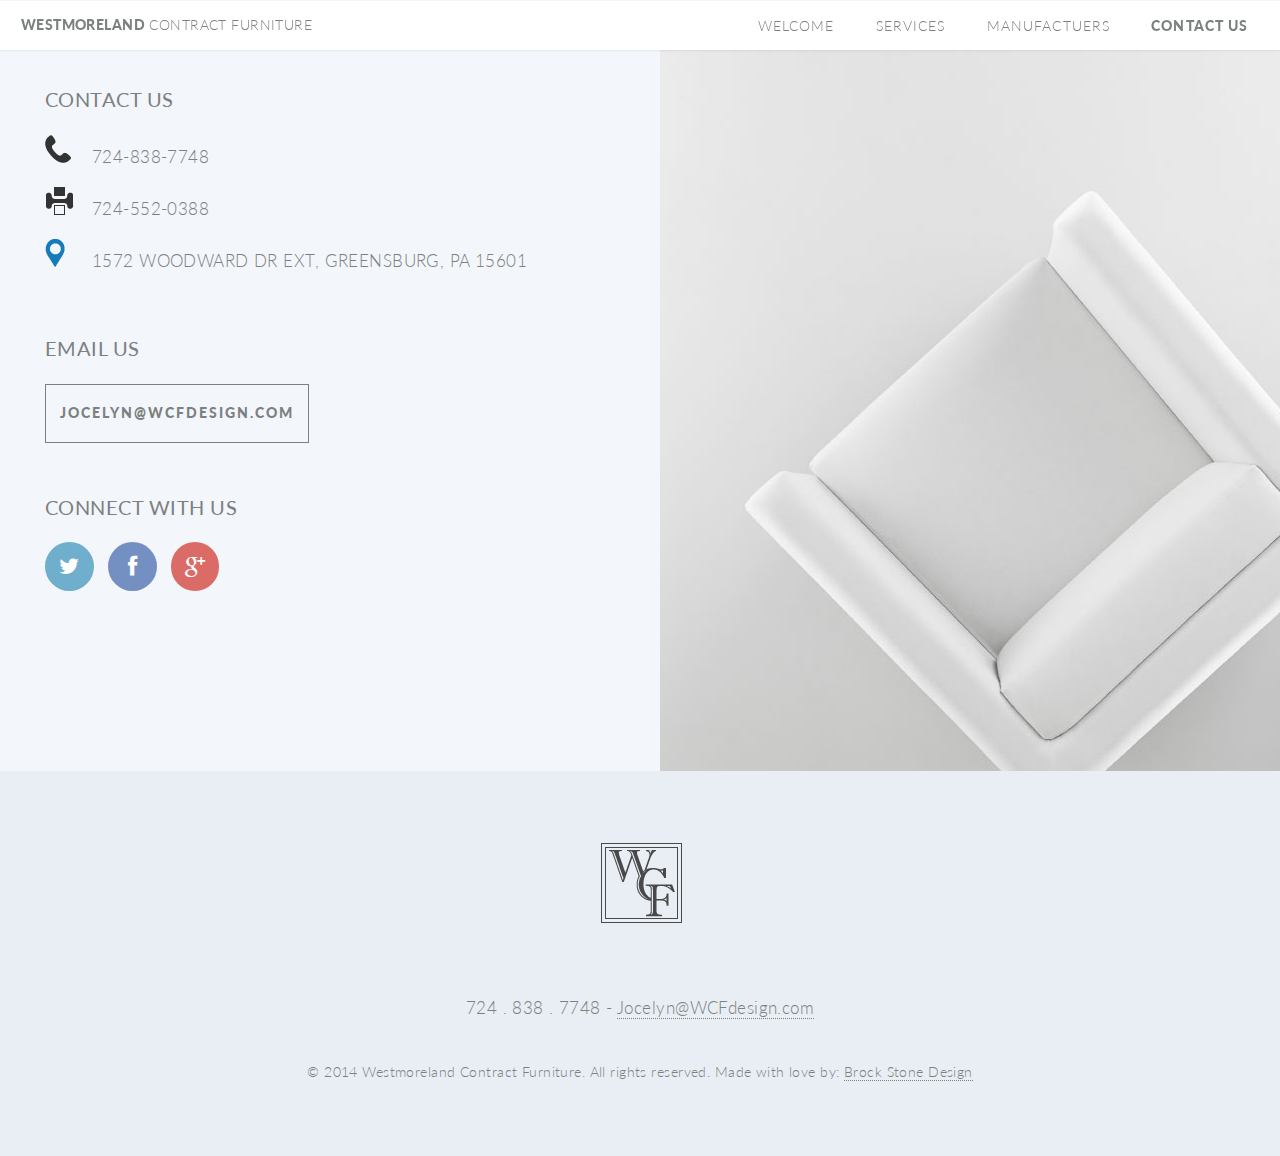
<file: contact.html>
<!DOCTYPE HTML>
<!--
	Twenty 1.0 by HTML5 UP
	html5up.net | @n33co
	Free for personal and commercial use under the CCA 3.0 license (html5up.net/license)
-->
<html>
	<head>
		<title>Contact WCF</title>
		<meta http-equiv="content-type" content="text/html; charset=utf-8" />
		<meta name="description" content="" />
		<meta name="keywords" content="" />
		<!--[if lte IE 8]><script src="css/ie/html5shiv.js"></script><![endif]-->
		<script src="js/jquery.min.js"></script>
		<script src="js/jquery.dropotron.min.js"></script>
		<script src="js/skel.min.js"></script>
		<script src="js/skel-layers.min.js"></script>
		<script src="js/init.js"></script>
		<link rel="stylesheet" type="text/css" href="css/wcf.css">
		<noscript>
			<link rel="stylesheet" href="css/skel.css" />
			<link rel="stylesheet" href="css/style.css" />
			<link rel="stylesheet" href="css/style-noscript.css" />
		</noscript>
		<!--[if lte IE 8]><link rel="stylesheet" href="css/ie/v8.css" /><![endif]-->
		<!--[if lte IE 9]><link rel="stylesheet" href="css/ie/v9.css" /><![endif]-->
	</head>
	<body class="contact loading">
	
		<!-- Header -->
			<header id="header">
				<h1 id="logo"><a href="index.html">Westmoreland<span> Contract Furniture</span></a></h1>
				<nav id="nav">
					<ul>
						<li><a href="index.html">Welcome</a></li>
						<li><a href="services.html">Services</a></li>
						<li><a href="manufactuers.html">Manufactuers</a></li>
						<!-- <li class="submenu">
							<a href="manufactuers.html">Manufactuers</a>
							<ul>
								<li><a href="left-sidebar.html">All</a></li>
								<li><a href="right-sidebar.html">Most Popular</a></li>
								<li class="submenu">
									<a href="">Submenu</a>
									<ul>
										<li><a href="#">Dolore Sed</a></li>
										<li><a href="#">Consequat</a></li>
										<li><a href="#">Lorem Magna</a></li>
										<li><a href="#">Sed Magna</a></li>
										<li><a href="#">Ipsum Nisl</a></li>
									</ul>
								</li>
							</ul>
						</li> -->
						<li class="current"><a href="contact.html">Contact Us</a></li>
					</ul>
				</nav>
			</header>
	

			<section class="">
					
						
						
						<div class="row">
							<div class="6u">
							
								<section id="contact">
									<h3><strong>Contact Us</strong></h3>

									<h4><img src="images/contact_phone.png"><a href="tel:+17248387748">724-838-7748</a></h4>
									<h4><img src="images/contact_fax.png">724-552-0388</h4>
									<h4><img src="images/contact_location.png">1572 Woodward Dr Ext, Greensburg, PA 15601</h4>

									<div id="contact_form">
										<h3><strong>Email Us</strong></h3>
										<footer class="" id="mailbtn">
											<ul class="buttons">
												<li><a href="mailto:jocelyn@wcfdesign.com" class="button">Jocelyn@WCFdesign.com</a></li>
											</ul>		
										</footer>
										<h3><strong>Connect With Us</strong></h3>
										<ul class="icons" id="contact_soc">
											<li><a href="#" class="icon circle fa-twitter"><span class="label">Twitter</span></a></li>
											<li><a href="https://www.facebook.com/WCFdesign/info" class="icon circle fa-facebook"><span class="label">Facebook</span></a></li>
											<li><a href="#" class="icon circle fa-google-plus"><span class="label">Google+</span></a></li>
										</ul>

										
										
										<!-- <form id="contact_wcf" action="./" method="POST">
											<div class="style4 special small">
												
													
													<input type="text" name="name" placeholder="Name" />

													
													<input type="text" name="email" placeholder="Email" />


													<input type="text" name="subject" placeholder="Subject" />


													<textarea name="message" placeholder="Message" rows="7"></textarea>
												
											</div>
										</form> -->

										
									</div> <!-- /contact form -->
								</section>
							</div> <!-- /6u -->


						
			
							


							
							<div class="6u">

								
								<section>
								<img style="position:fixed;" src="images/coo_chair_sm.jpg">
								</section>


							</div>
						</div>
			</section>					

		<!-- Footer -->
			<footer id="footer" style="z-index: 1; position:relative;">
				<div id="footerLogo">
					<img src="images/wcf_footer.png">
				</div>
				<p>724 . 838 . 7748  -  <a href="mailto:jocelyn@wcfdesign.com">Jocelyn@WCFdesign.com</a></p>
				
				<span class="copyright">&copy; 2014 Westmoreland Contract Furniture. All rights reserved. Made with love by: <a href="http://www.brockstonedesign.com">Brock Stone Design</a></span>
			
			</footer>

	</body>
</html>
</file>
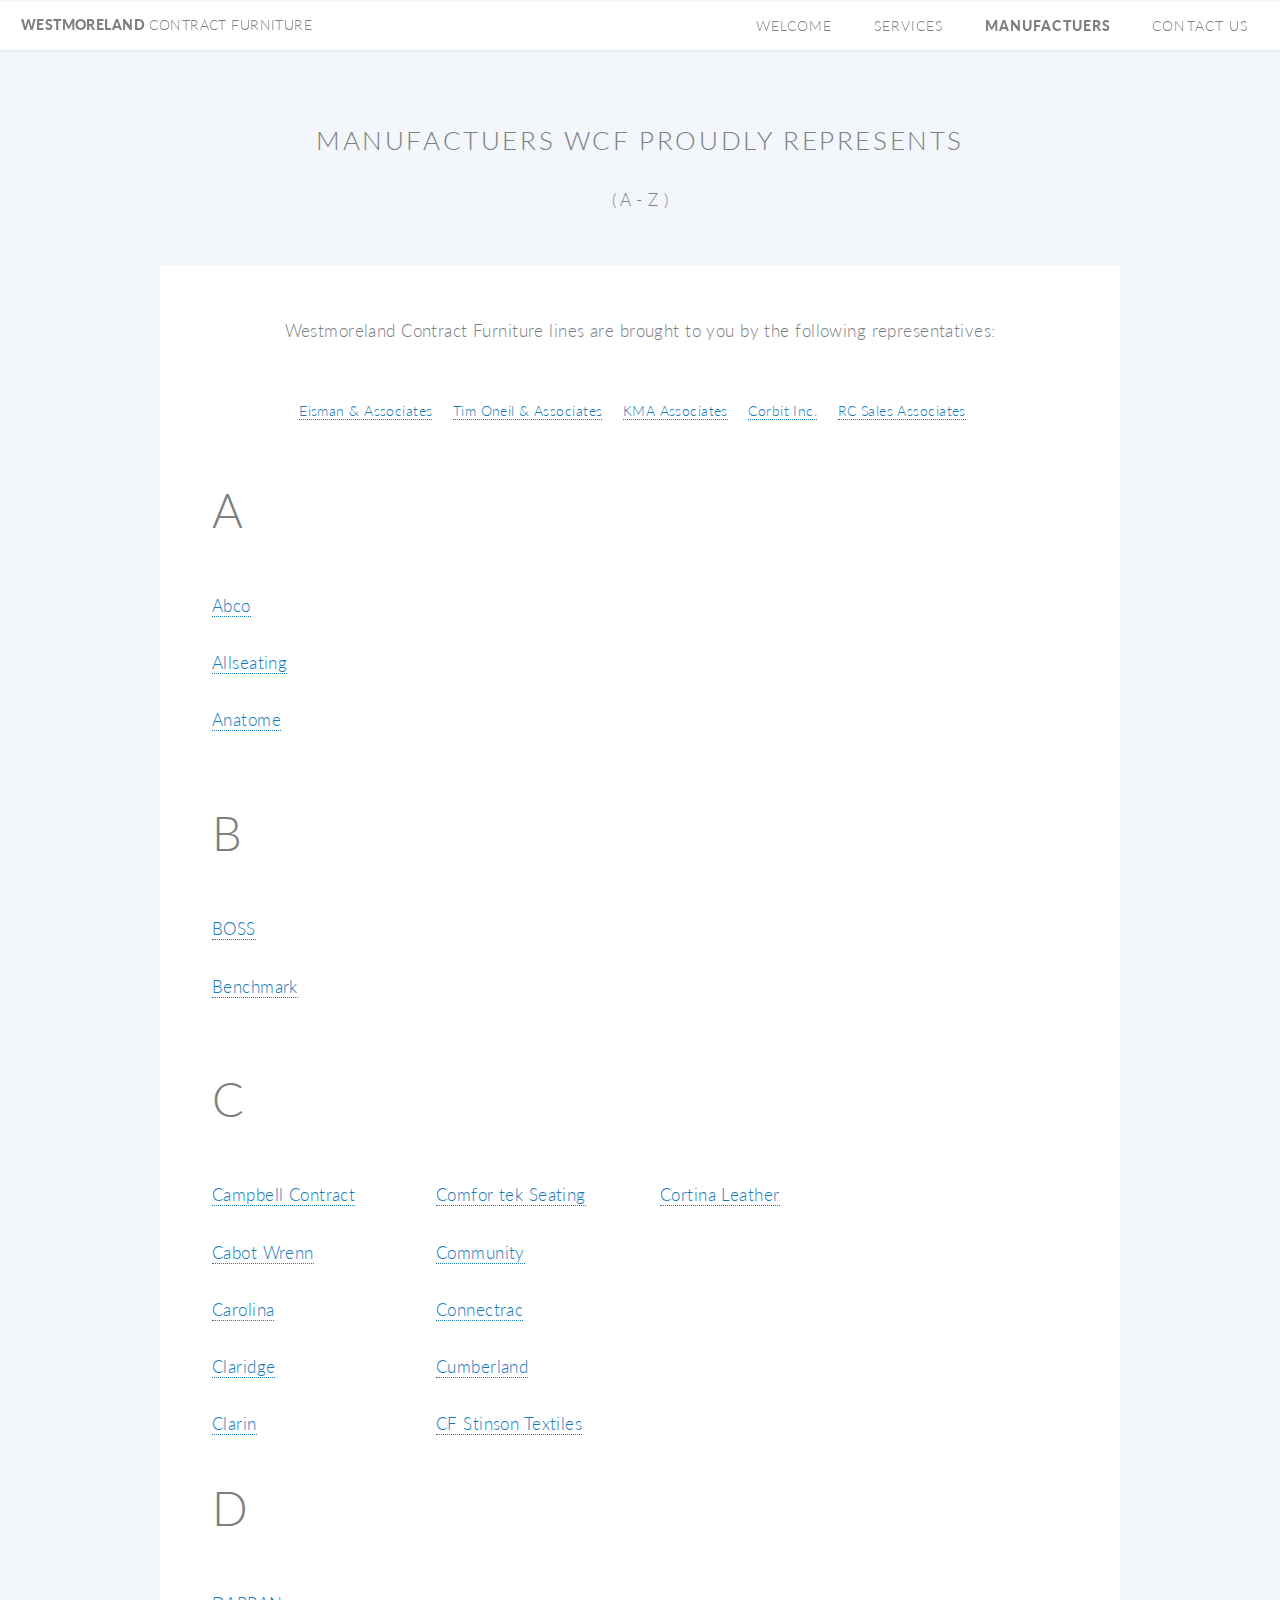
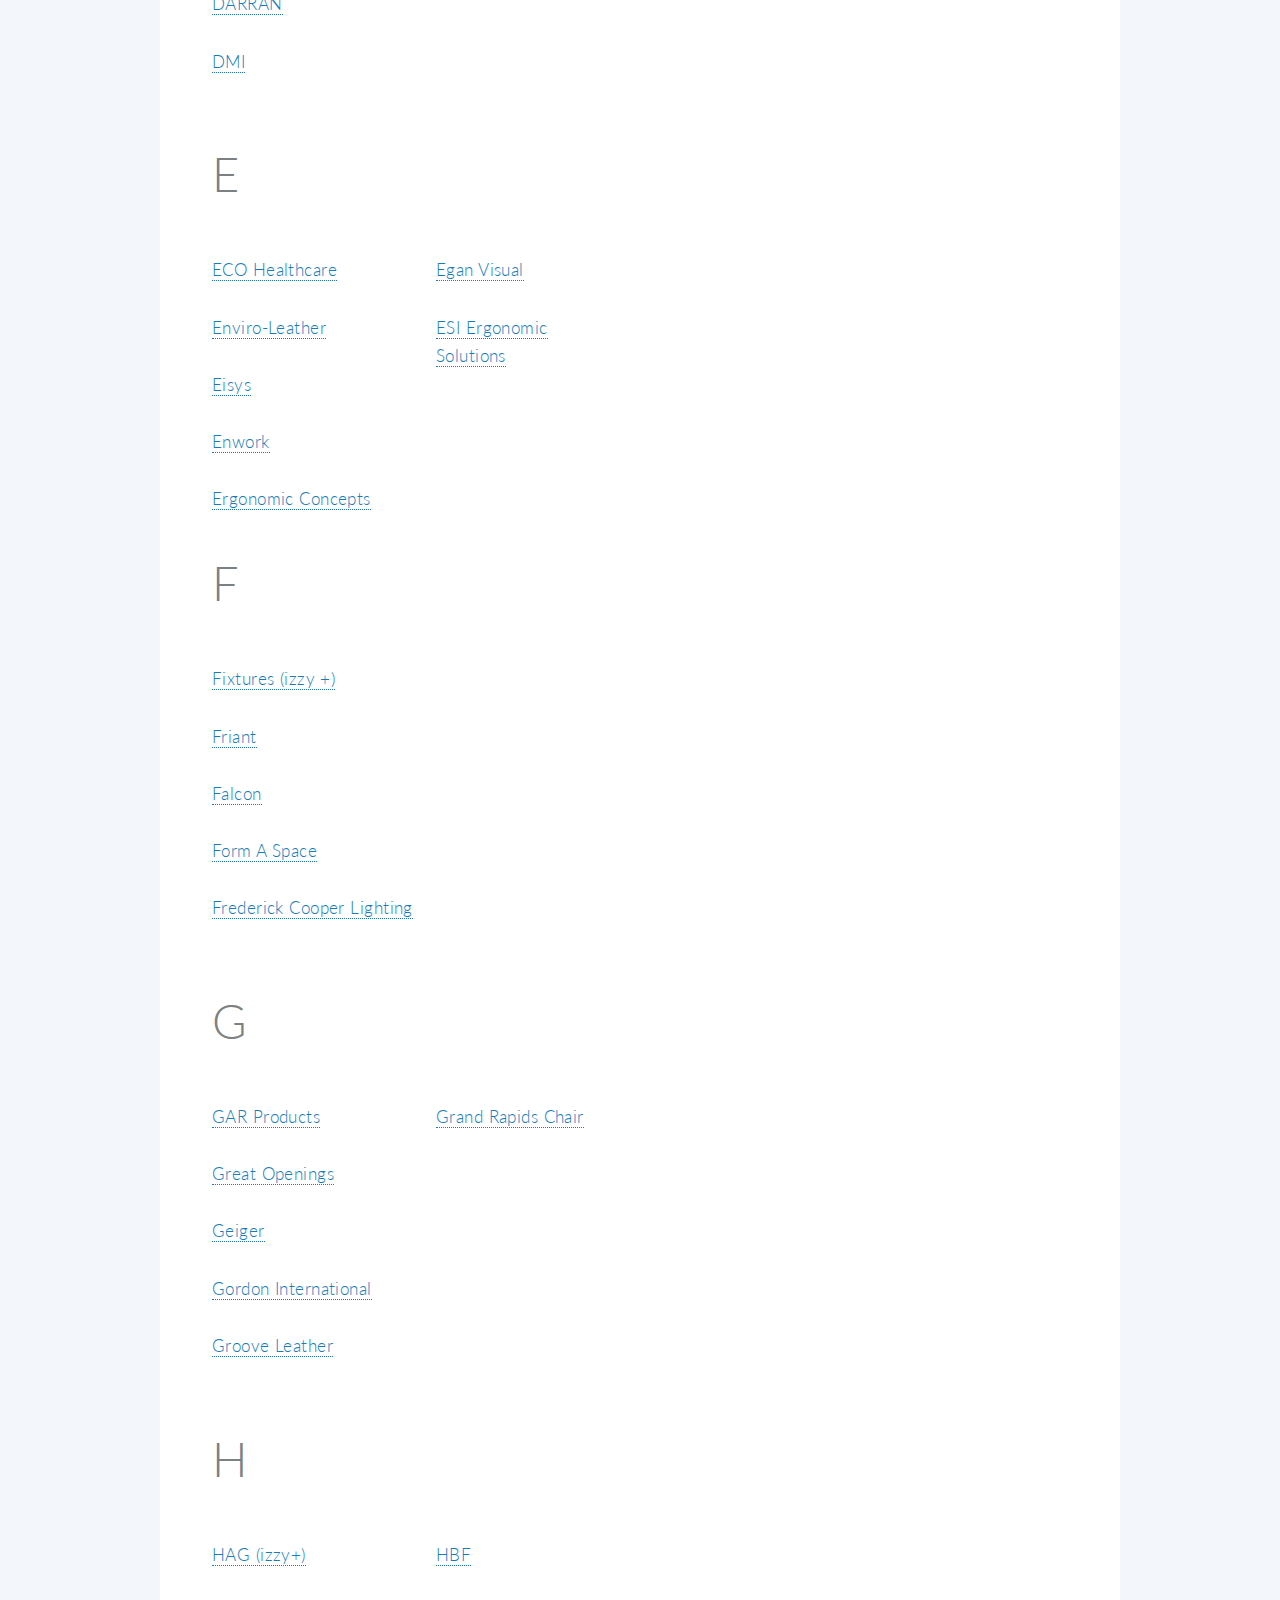
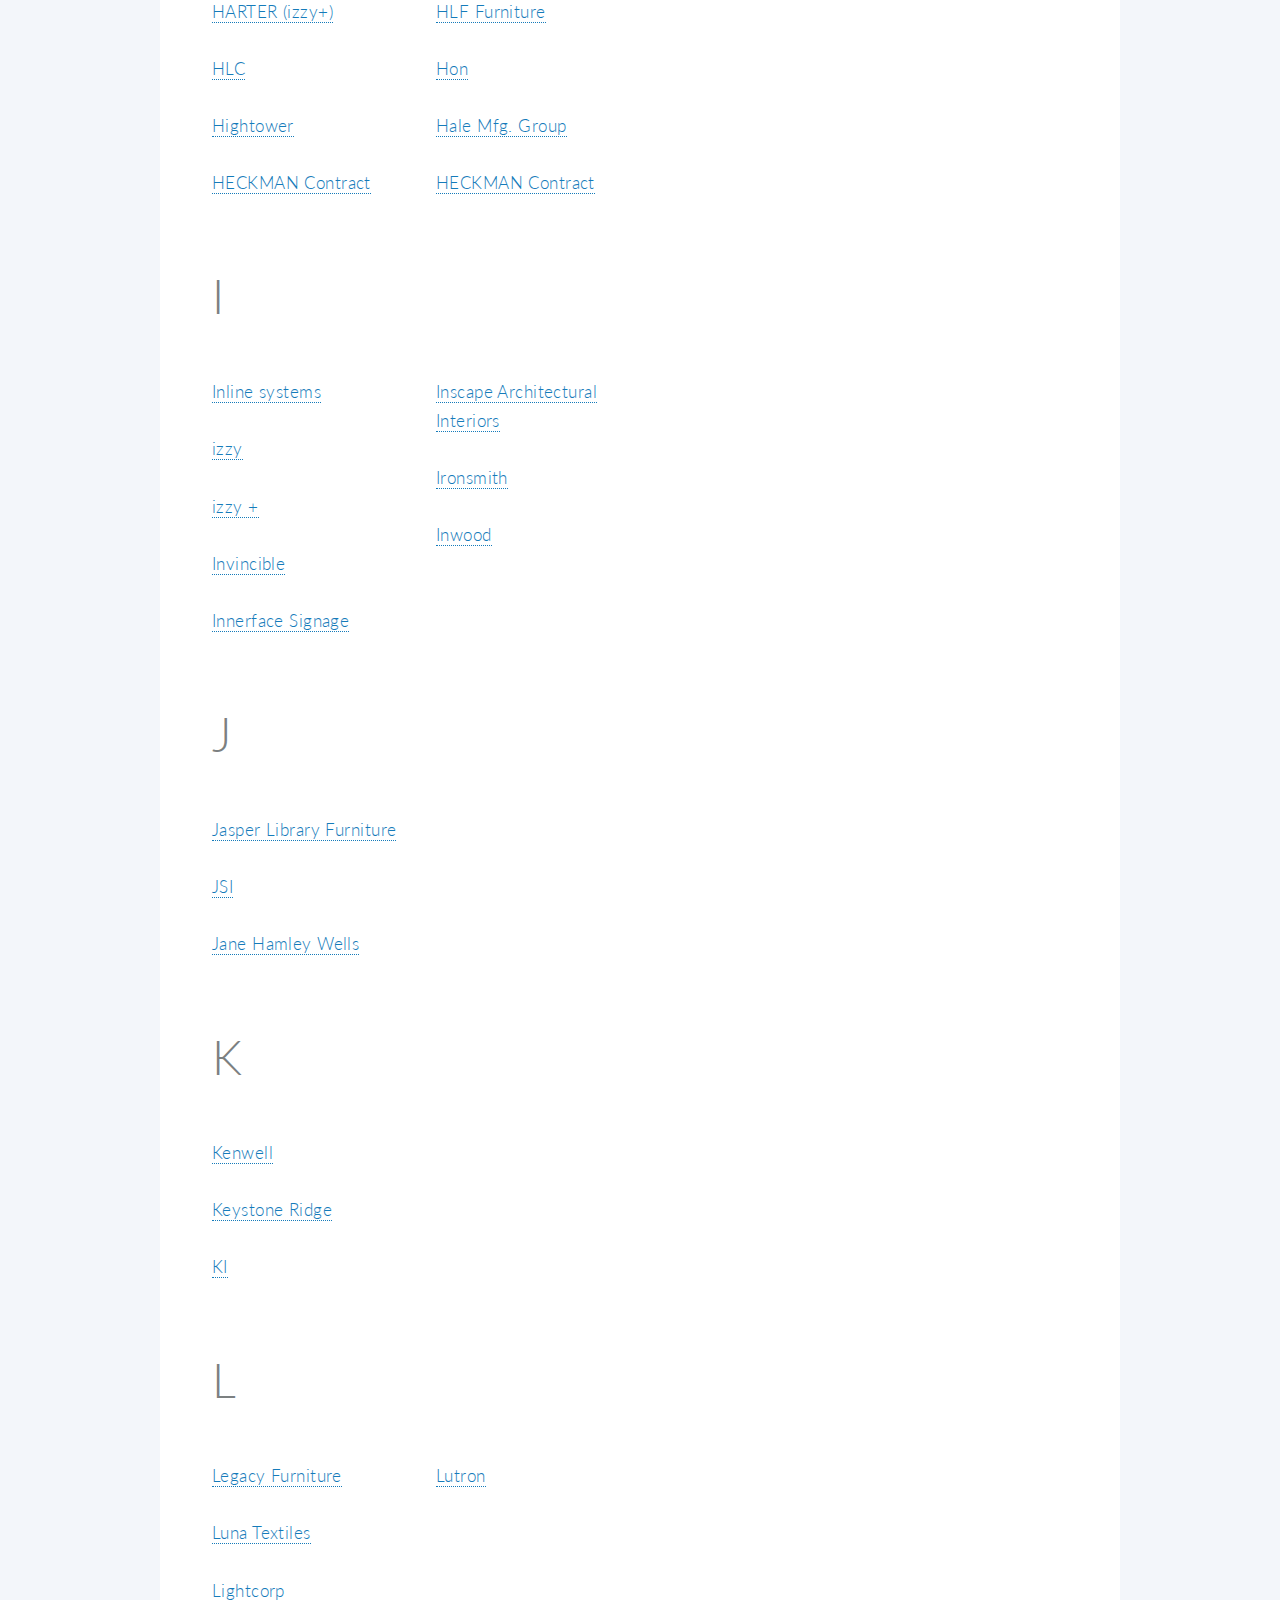
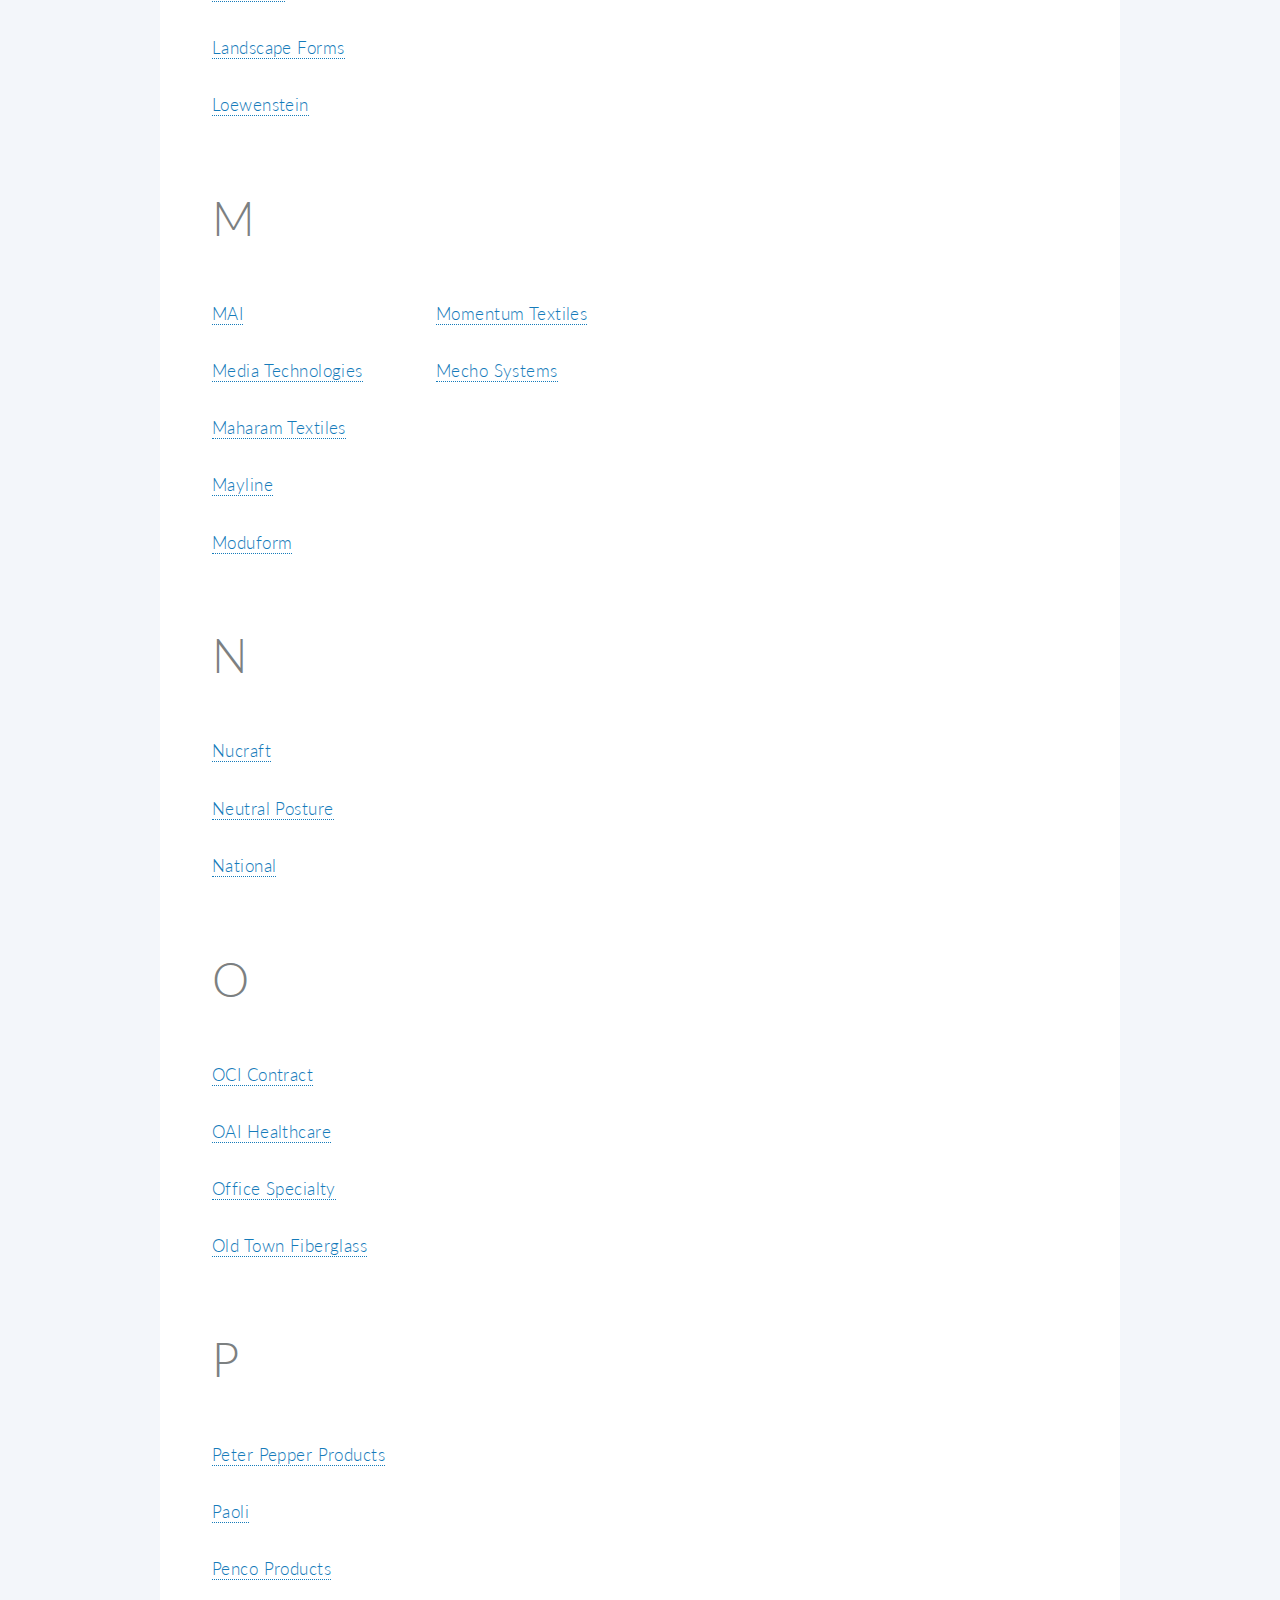
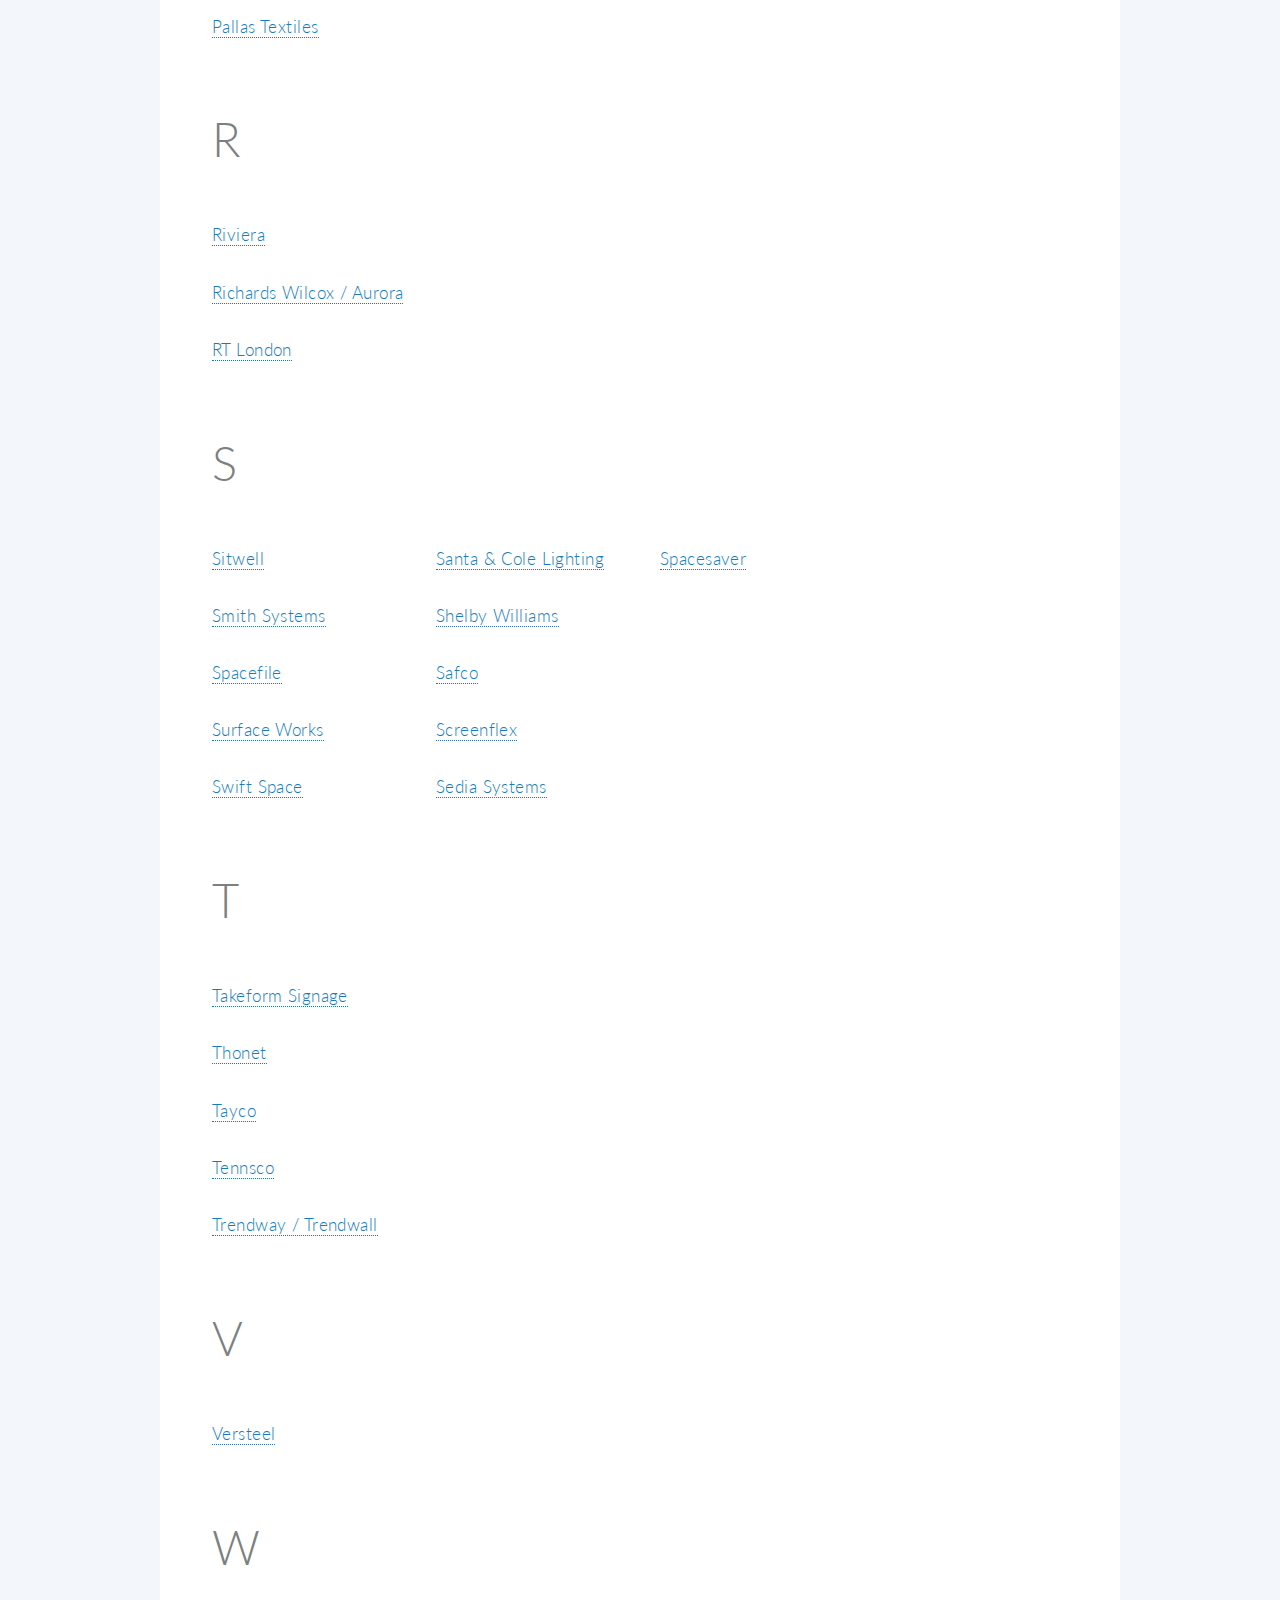
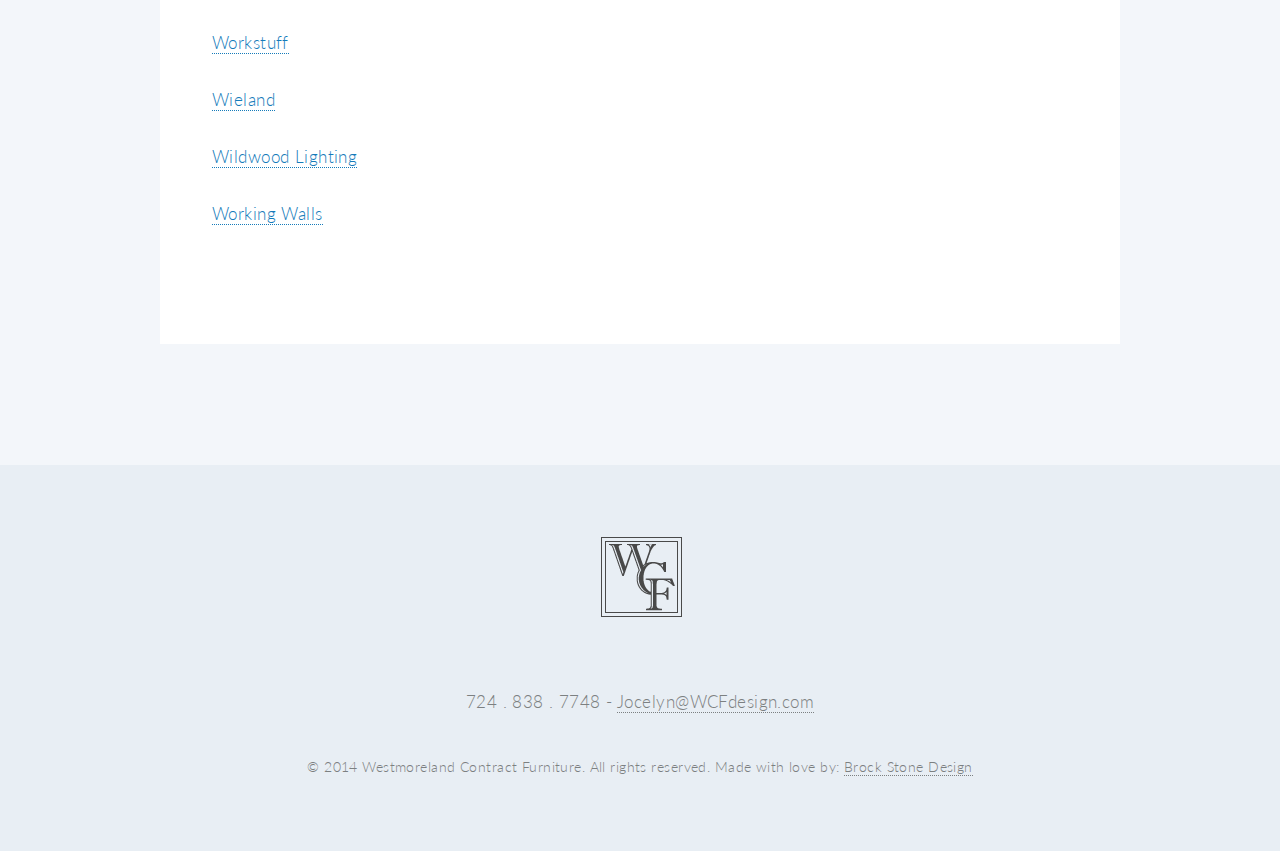
<file: manufactuers.html>
<!DOCTYPE HTML>
<html>
	<head>
		<title>Manufactuers</title>
		<meta http-equiv="content-type" content="text/html; charset=utf-8" />
		<meta name="description" content="" />
		<meta name="keywords" content="" />
		<!--[if lte IE 8]><script src="css/ie/html5shiv.js"></script><![endif]-->
		<script src="js/jquery.min.js"></script>
		<script src="js/jquery.dropotron.min.js"></script>
		<script src="js/skel.min.js"></script>
		<script src="js/skel-layers.min.js"></script>
		<script src="js/init.js"></script>
		<link rel="stylesheet" type="text/css" href="css/wcf.css">
		<noscript>
			<link rel="stylesheet" href="css/skel.css" />
			<link rel="stylesheet" href="css/style.css" />
			<link rel="stylesheet" href="css/style-noscript.css" />
		</noscript>
		<!--[if lte IE 8]><link rel="stylesheet" href="css/ie/v8.css" /><![endif]-->
		<!--[if lte IE 9]><link rel="stylesheet" href="css/ie/v9.css" /><![endif]-->
	</head>
	<body class="contact loading">
	
		<!-- Header -->
			<header id="header">
				<h1 id="logo"><a href="index.html">Westmoreland<span> Contract Furniture</span></a></h1>
				<nav id="nav">
					<ul>
						<li><a href="index.html">Welcome</a></li>
						<li><a href="services.html">Services</a></li>
						<li class="current"><a href="manufactuers.html">Manufactuers</a></li>
						<!-- <li class="submenu current">
							<a href="">Manufactuers</a>
							<ul>
								<li><a href="left-sidebar.html">All</a></li>
								<li><a href="right-sidebar.html">Most Popular</a></li>
								<li class="submenu">
									<a href="">Submenu</a>
									<ul>
										<li><a href="#">Dolore Sed</a></li>
										<li><a href="#">Consequat</a></li>
										<li><a href="#">Lorem Magna</a></li>
										<li><a href="#">Sed Magna</a></li>
										<li><a href="#">Ipsum Nisl</a></li>
									</ul>
								</li>
							</ul>
						</li> -->
						<li><a href="contact.html">Contact Us</a></li>
					</ul>
				</nav>
			</header>
		
		<!-- Main -->
			<article id="main">

				<header class="center_align">
					<h2>Manufactuers WCF proudly represents</h2>
					<p>( A - Z )</p>
				</header>
					
				<!-- One -->
					<section class="wrapper style4 container" id="man_anc">
						<p class="center_align">Westmoreland Contract Furniture lines are brought to you by the following representatives: </p>
						<p class="center_align" id="reps">
							<a href="">Eisman &amp; Associates</a>
							<a href="">Tim Oneil &amp; Associates</a>
							<a href="">KMA Associates</a>
							<a href="">Corbit Inc.</a>
							<a href="">RC Sales Associates</a>

						</p>
						<header>
							<h3 id="alpha">A</h3>
						</header>
						
						
						<div class="row">
							<div class="4u">
								<section>
									<header>
										<ul class="">
											<li><a href="#">Abco</a></li><br/>
											<li><a href="#">Allseating</a></li><br/>
											<li><a href="#">Anatome</a></li><br/>
										</ul>
									</header>
								</section>
							</div>
						</div>


						<header>
						<h3 id="alpha">B</h3>
						</header>

						<div class="row">
							<div class="12u">
							
								<section>
									<header>
										<ul class="">
											<li><a href="#">BOSS</a></li><br/>
											<li><a href="#">Benchmark</a></li><br/>
											
										</ul>
									</header>
								</section>
							</div>
						</div>

						<header>
						<h3 id="alpha">C</h3>
						</header>

						<div class="row">
							<div class="3u">
							
								<section>
									<header>
										<ul class="">
											<li><a href="#">Campbell Contract</a></li><br/>
											<li><a href="#">Cabot Wrenn</a></li><br/>
											<li><a href="#">Carolina</a></li><br/>
											<li><a href="#">Claridge</a></li><br/>
											<li><a href="#">Clarin</a></li>
										</ul>
									</header>
								</section>
							</div>
							<div class="3u">
							
								<section>
									<header>
										<ul class="">
											<li><a href="#">Comfor tek Seating</a></li><br/>
											<li><a href="#">Community</a></li><br/>
											<li><a href="#">Connectrac</a></li><br/>
											<li><a href="#">Cumberland</a></li><br/>
											<li><a href="#">CF Stinson Textiles</a></li>
										</ul>
									</header>
								</section>
							</div>
							<div class="3u">
							
								<section>
									<header>
										<ul class="">
											<li><a href="#">Cortina Leather</a></li><br/>
										</ul>
									</header>
								</section>
							</div>
						</div>

						<header>
						<h3 id="alpha">D</h3>
						</header>

						<div class="row">
							<div class="12u">
							
								<section>
									<header>
										<ul class="">
											<li><a href="#">DARRAN</a></li><br/>
											<li><a href="#">DMI</a></li><br/>
										</ul>
									</header>
								</section>
							</div>
						</div>

						<header>
						<h3 id="alpha">E</h3>
						</header>

						<div class="row">
							<div class="3u">
							
								<section>
									<header>
										<ul class="">
											<li><a href="#">ECO Healthcare</a></li><br/>
											<li><a href="#">Enviro-Leather</a></li><br/>
											<li><a href="#">Eisys</a></li><br/>
											<li><a href="#">Enwork</a></li><br/>
											<li><a href="#">Ergonomic Concepts</a></li>
										</ul>
									</header>
								</section>
							</div>
							<div class="3u">
							
								<section>
									<header>
										<ul class="">
											<li><a href="#">Egan Visual</a></li><br/>
											<li><a href="#">ESI Ergonomic Solutions</a></li><br/>
										</ul>
									</header>
								</section>
							</div>
						</div>

						<header>
						<h3 id="alpha">F</h3>
						</header>

						<div class="row">
							<div class="12u">
							
								<section>
									<header>
										<ul class="">
											<li><a href="#">Fixtures (izzy +)</a></li><br/>
											<li><a href="#">Friant</a></li><br/>
											<li><a href="#">Falcon</a></li><br/>
											<li><a href="#">Form A Space</a></li><br/>
											<li><a href="#">Frederick Cooper Lighting</a></li><br/>
										</ul>
									</header>
								</section>
							</div>
						</div>

						<header>
						<h3 id="alpha">G</h3>
						</header>

						<div class="row">
							<div class="3u">
							
								<section>
									<header>
										<ul class="">
											<li><a href="#">GAR Products</a></li><br/>
											<li><a href="#">Great Openings</a></li><br/>
											<li><a href="#">Geiger</a></li><br/>
											<li><a href="#">Gordon International</a></li><br/>
											<li><a href="#">Groove Leather</a></li><br/>
										</ul>
									</header>
								</section>
							</div>
							<div class="3u">
							
								<section>
									<header>
										<ul class="">
											<li><a href="#">Grand Rapids Chair</a></li><br/>
										</ul>
									</header>
								</section>
							</div>
						</div>

						<header>
						<h3 id="alpha">H</h3>
						</header>

						<div class="row">
							<div class="3u">
							
								<section>
									<header>
										<ul class="">
											<li><a href="#">HAG (izzy+)</a></li><br/>
											<li><a href="#">HARTER (izzy+)</a></li><br/>
											<li><a href="#">HLC</a></li><br/>
											<li><a href="#">Hightower</a></li><br/>
											<li><a href="#">HECKMAN Contract</a></li><br/>
										</ul>
									</header>
								</section>
							</div>
							<div class="3u">
							
								<section>
									<header>
										<ul class="">
											<li><a href="#">HBF</a></li><br/>
											<li><a href="#">HLF Furniture</a></li><br/>
											<li><a href="#">Hon</a></li><br/>
											<li><a href="#">Hale Mfg. Group</a></li><br/>
											<li><a href="#">HECKMAN Contract</a></li><br/>
										</ul>
									</header>
								</section>
							</div>
						</div>

						<header>
						<h3 id="alpha">I</h3>
						</header>

						<div class="row">
							<div class="3u">
							
								<section>
									<header>
										<ul class="">
											<li><a href="#">Inline systems</a></li><br/>
											<li><a href="#">izzy</a></li><br/>
											<li><a href="#">izzy +</a></li><br/>
											<li><a href="#">Invincible</a></li><br/>
											<li><a href="#">Innerface Signage</a></li><br/>
										</ul>
									</header>
								</section>
							</div>
							<div class="3u">
							
								<section>
									<header>
										<ul class="">
											<li><a href="#">Inscape Architectural Interiors</a></li><br/>
											<li><a href="#">Ironsmith</a></li><br/>
											<li><a href="#">Inwood</a></li><br/>
										</ul>
									</header>
								</section>
							</div>
						</div>

						<header>
						<h3 id="alpha">J</h3>
						</header>

						<div class="row">
							<div class="12u">
							
								<section>
									<header>
										<ul class="">
											<li><a href="#">Jasper Library Furniture</a></li><br/>
											<li><a href="#">JSI</a></li><br/>
											<li><a href="#">Jane Hamley Wells</a></li><br/>
										</ul>
									</header>
								</section>
							</div>
						</div>

						<header>
						<h3 id="alpha">K</h3>
						</header>

						<div class="row">
							<div class="12u">
							
								<section>
									<header>
										<ul class="">
											<li><a href="#">Kenwell</a></li><br/>
											<li><a href="#">Keystone Ridge</a></li><br/>
											<li><a href="#">KI</a></li><br/>
										</ul>
									</header>
								</section>
							</div>
						</div>

						<header>
						<h3 id="alpha">L</h3>
						</header>

						<div class="row">
							<div class="3u">
							
								<section>
									<header>
										<ul class="">
											<li><a href="#">Legacy Furniture</a></li><br/>
											<li><a href="#">Luna Textiles</a></li><br/>
											<li><a href="#">Lightcorp</a></li><br/>
											<li><a href="#">Landscape Forms</a></li><br/>
											<li><a href="#">Loewenstein</a></li><br/>
										</ul>
									</header>
								</section>
							</div>
							<div class="3u">
							
								<section>
									<header>
										<ul class="">
											<li><a href="#">Lutron</a></li><br/>
										</ul>
									</header>
								</section>
							</div>
						</div>

						<header>
						<h3 id="alpha">M</h3>
						</header>

						<div class="row">
							<div class="3u">
						
								<section>
									<header>
										<ul class="">
											<li><a href="#">MAI</a></li><br/>
											<li><a href="#">Media Technologies</a></li><br/>
											<li><a href="#">Maharam Textiles</a></li><br/>
											<li><a href="#">Mayline</a></li><br/>
											<li><a href="#">Moduform</a></li><br/>
										</ul>
									</header>
								</section>
							</div>
							<div class="3u">
						
								<section>
									<header>
										<ul class="">
											<li><a href="#">Momentum Textiles</a></li><br/>
											<li><a href="#">Mecho Systems</a></li><br/>
										</ul>
									</header>
								</section>
							</div>
						</div>

						<header>
						<h3 id="alpha">N</h3>
						</header>

						<div class="row">
							<div class="12u">
							
								<section>
									<header>
										<ul class="">
											<li><a href="#">Nucraft</a></li><br/>
											<li><a href="#">Neutral Posture</a></li><br/>
											<li><a href="#">National</a></li><br/>
										</ul>
									</header>
								</section>
							</div>
						</div>

						<header>
						<h3 id="alpha">O</h3>
						</header>

						<div class="row">
							<div class="12u">
							
								<section>
									<header>
										<ul class="">
											<li><a href="#">OCI Contract</a></li><br/>
											<li><a href="#">OAI Healthcare</a></li><br/>
											<li><a href="#">Office Specialty</a></li><br/>
											<li><a href="#">Old Town Fiberglass</a></li><br/>
										</ul>
									</header>
								</section>
							</div>
						</div>

						<header>
						<h3 id="alpha">P</h3>
						</header>

						<div class="row">
							<div class="12u">
							
								<section>
									<header>
										<ul class="">
											<li><a href="#">Peter Pepper Products</a></li><br/>
											<li><a href="#">Paoli</a></li><br/>
											<li><a href="#">Penco Products</a></li><br/>
											<li><a href="#">Pallas Textiles</a></li><br/>
										</ul>
									</header>
								</section>
							</div>
						</div>

						<!-- <header>
						<h3 id="alpha">Q</h3>
						</header>

						<div class="row">
							<div class="12u">
							
								<section>
									<header>
										<ul class="">
											<li><a href="#">DARRAN</a></li><br/>
											<li><a href="#">DMI</a></li><br/>
											<li><a href="#">DMI</a></li><br/>
											<li><a href="#">DMI</a></li><br/>
											<li><a href="#">DMI</a></li><br/>
										</ul>
									</header>
								</section>
							</div>
						</div> -->

						<header>
						<h3 id="alpha">R</h3>
						</header>

						<div class="row">
							<div class="12u">
							
								<section>
									<header>
										<ul class="">
											<li><a href="#">Riviera</a></li><br/>
											<li><a href="#">Richards Wilcox / Aurora</a></li><br/>
											<li><a href="#">RT London</a></li><br/>
										</ul>
									</header>
								</section>
							</div>
						</div>

						<header>
						<h3 id="alpha">S</h3>
						</header>

						<div class="row">
							<div class="3u">
							
								<section>
									<header>
										<ul class="">
											<li><a href="#">Sitwell</a></li><br/>
											<li><a href="#">Smith Systems</a></li><br/>
											<li><a href="#">Spacefile</a></li><br/>
											<li><a href="#">Surface Works</a></li><br/>
											<li><a href="#">Swift Space</a></li><br/>
										</ul>
									</header>
								</section>
							</div>
							<div class="3u">
							
								<section>
									<header>
										<ul class="">
											<li><a href="#">Santa &amp; Cole Lighting</a></li><br/>
											<li><a href="#">Shelby Williams</a></li><br/>
											<li><a href="#">Safco</a></li><br/>
											<li><a href="#">Screenflex</a></li><br/>
											<li><a href="#">Sedia Systems</a></li><br/>
										</ul>
									</header>
								</section>
							</div>
							<div class="3u">
							
								<section>
									<header>
										<ul class="">
											<li><a href="#">Spacesaver</a></li><br/>
										</ul>
									</header>
								</section>
							</div>
						</div>

						<header>
						<h3 id="alpha">T</h3>
						</header>

						<div class="row">
							<div class="12u">
							
								<section>
									<header>
										<ul class="">
											<li><a href="#">Takeform Signage</a></li><br/>
											<li><a href="#">Thonet</a></li><br/>
											<li><a href="#">Tayco</a></li><br/>
											<li><a href="#">Tennsco</a></li><br/>
											<li><a href="#">Trendway / Trendwall</a></li><br/>
										</ul>
									</header>
								</section>
							</div>
						</div>

						<!-- <header>
						<h3 id="alpha">U</h3>
						</header>

						<div class="row">
							<div class="12u">
							
								<section>
									<header>
										<ul class="">
											<li><a href="#">DARRAN</a></li><br/>
											<li><a href="#">DMI</a></li><br/>
										</ul>
									</header>
								</section>
							</div>
						</div> -->

						<header>
						<h3 id="alpha">V</h3>
						</header>

						<div class="row">
							<div class="12u">
							
								<section>
									<header>
										<ul class="">
											<li><a href="#">Versteel</a></li><br/>
										</ul>
									</header>
								</section>
							</div>
						</div>

						<header>
						<h3 id="alpha">W</h3>
						</header>

						<div class="row">
							<div class="12u">
							
								<section>
									<header>
										<ul class="">
											<li><a href="#">Workstuff</a></li><br/>
											<li><a href="#">Wieland</a></li><br/>
											<li><a href="#">Wildwood Lighting</a></li><br/>
											<li><a href="#">Working Walls</a></li><br/>
										</ul>
									</header>
								</section>
							</div>
						</div>
					</section>

					
			</article>

		<!-- Footer -->
			<footer id="footer">
				<div id="footerLogo">
					<img src="images/wcf_footer.png">
				</div>
				<p>724 . 838 . 7748  -  <a href="mailto:jocelyn@wcfdesign.com">Jocelyn@WCFdesign.com</a></p>
				<span class="copyright">&copy; 2014 Westmoreland Contract Furniture. All rights reserved. Made with love by: <a href="http://www.brockstonedesign.com">Brock Stone Design</a></span>
			
			</footer>

	</body>
</html>
</file>
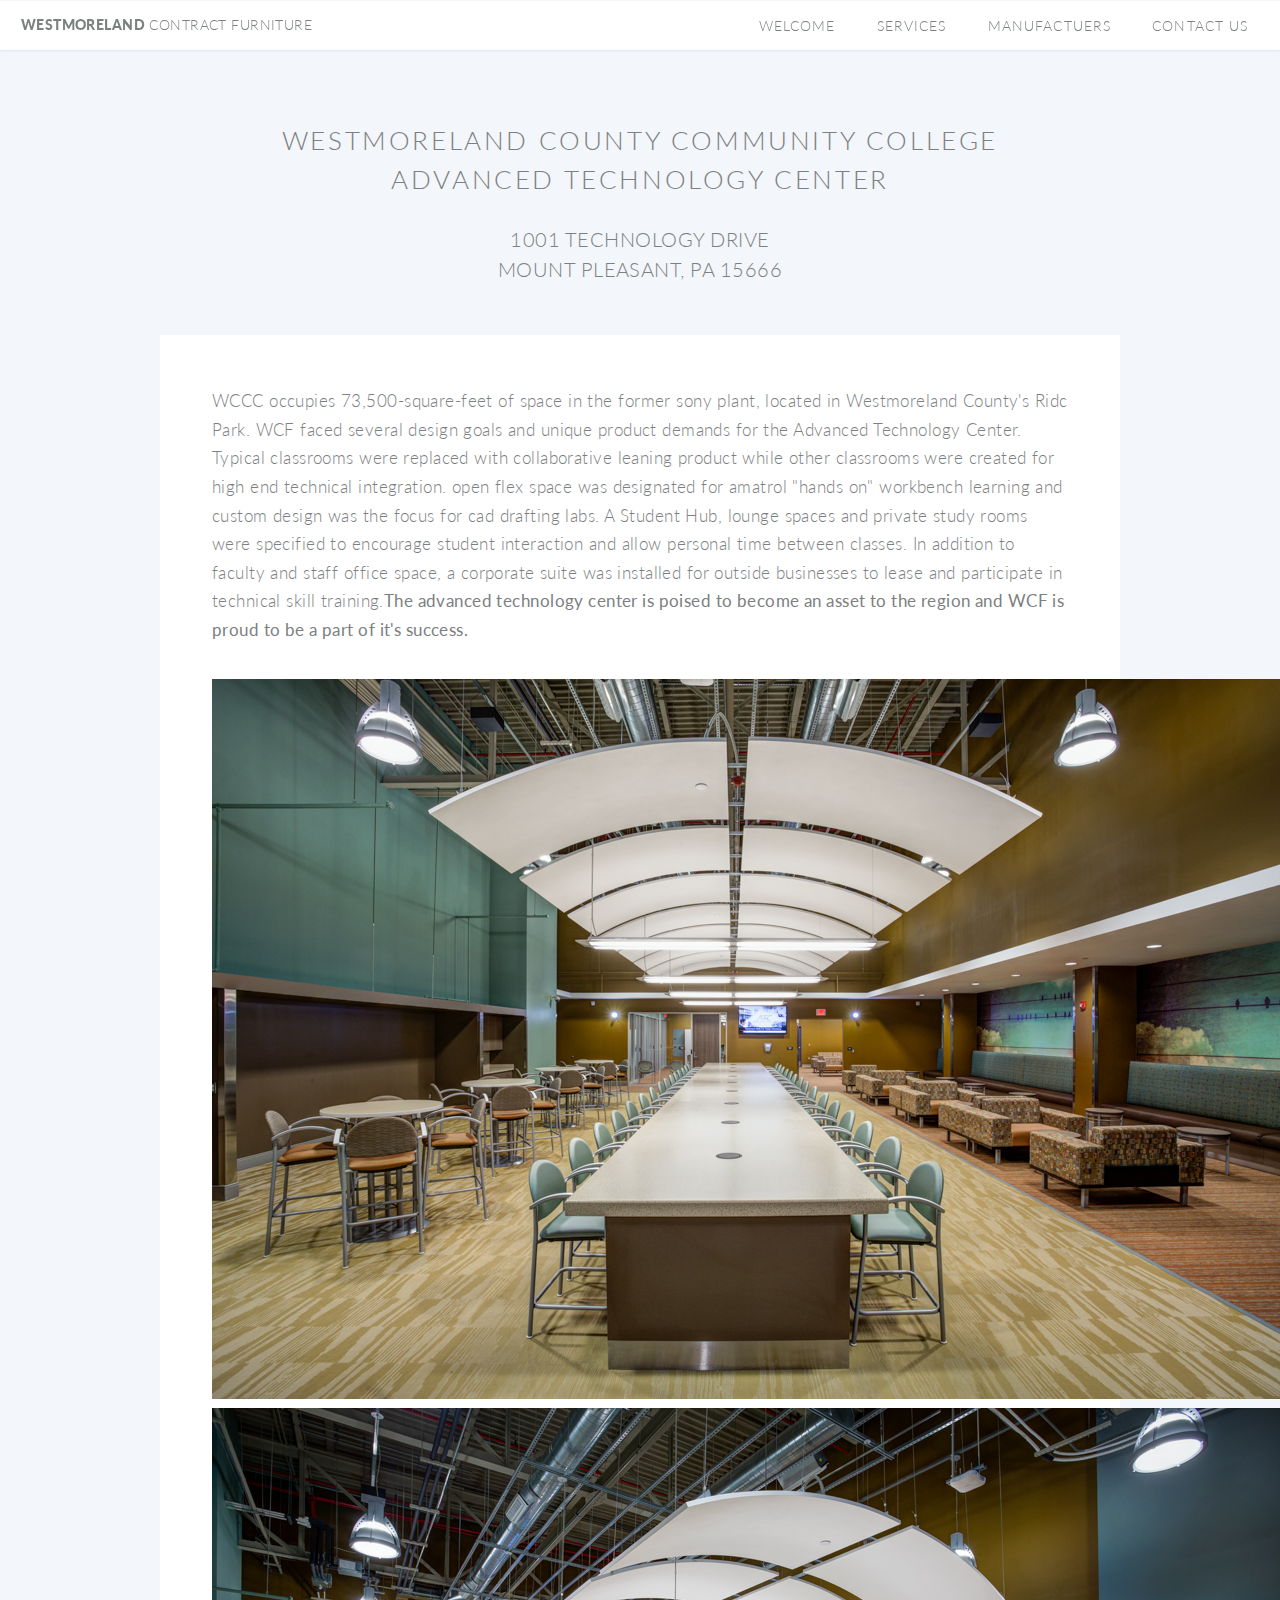
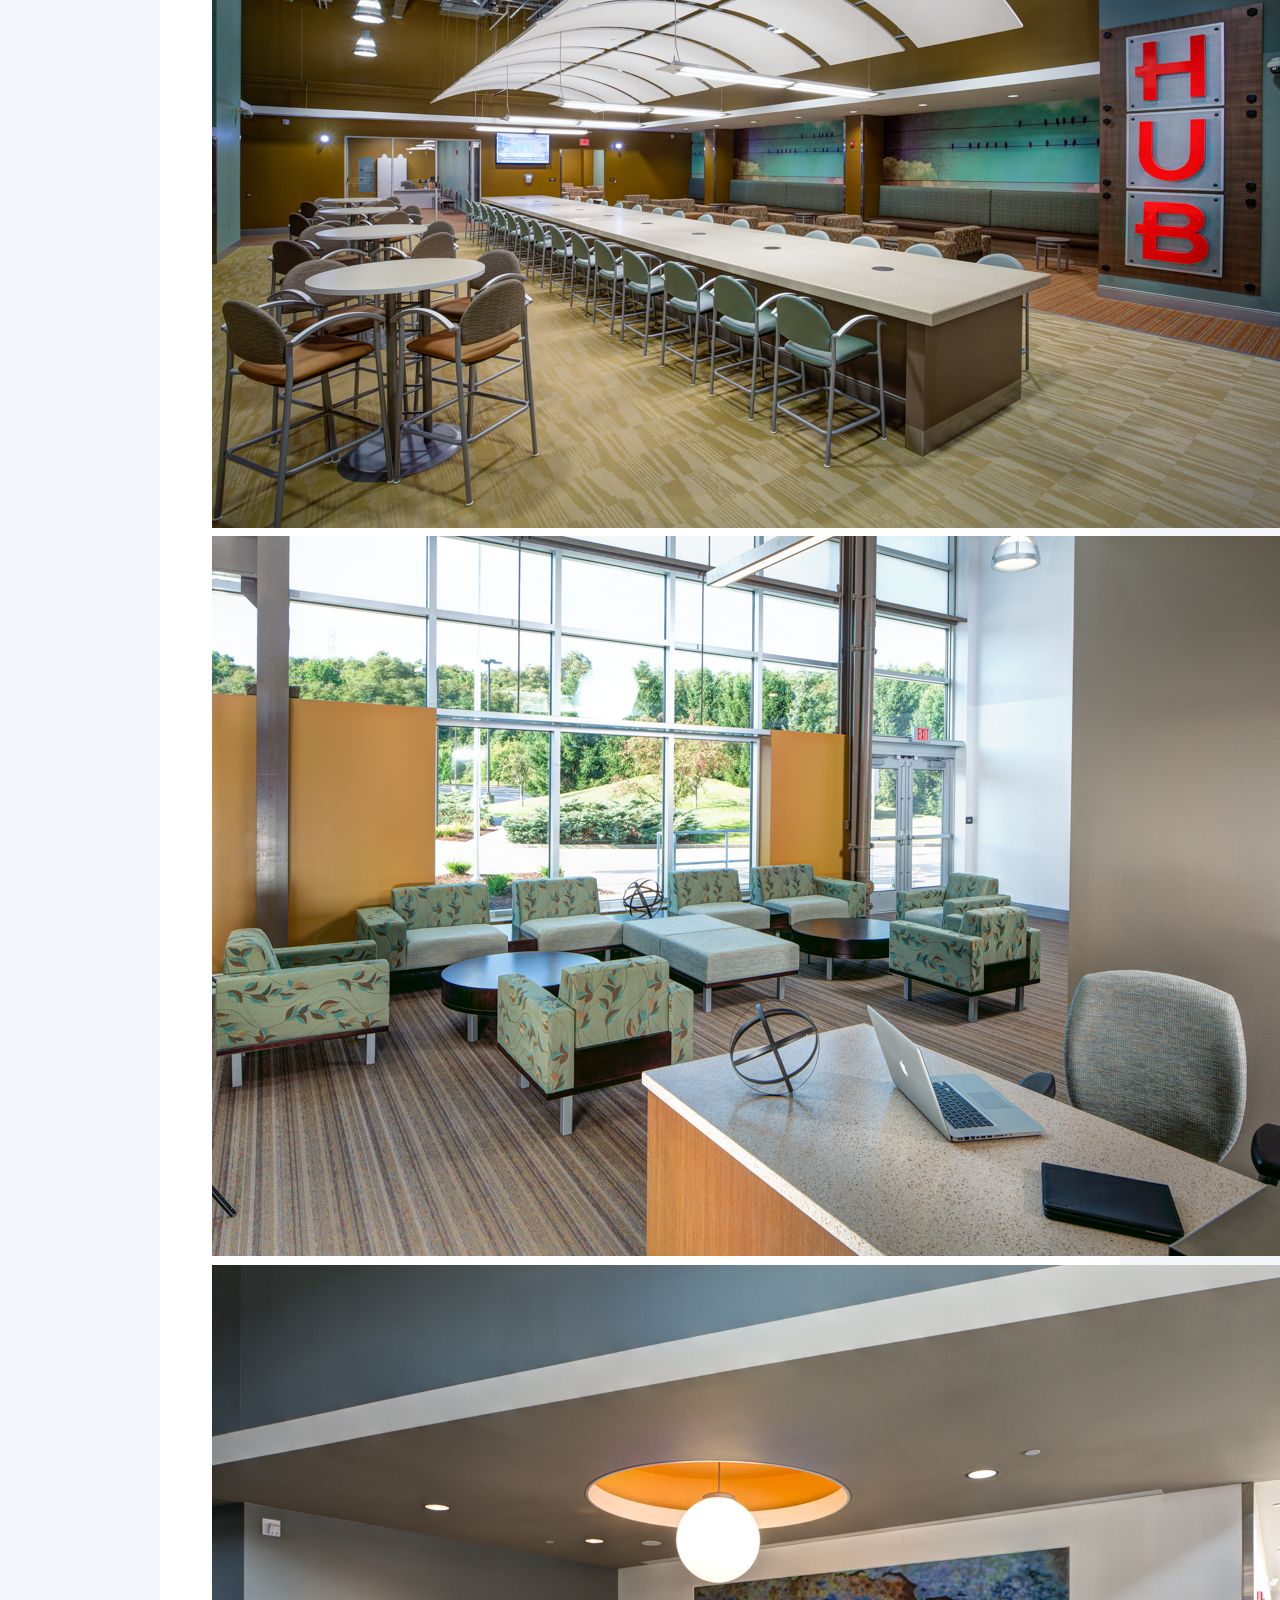
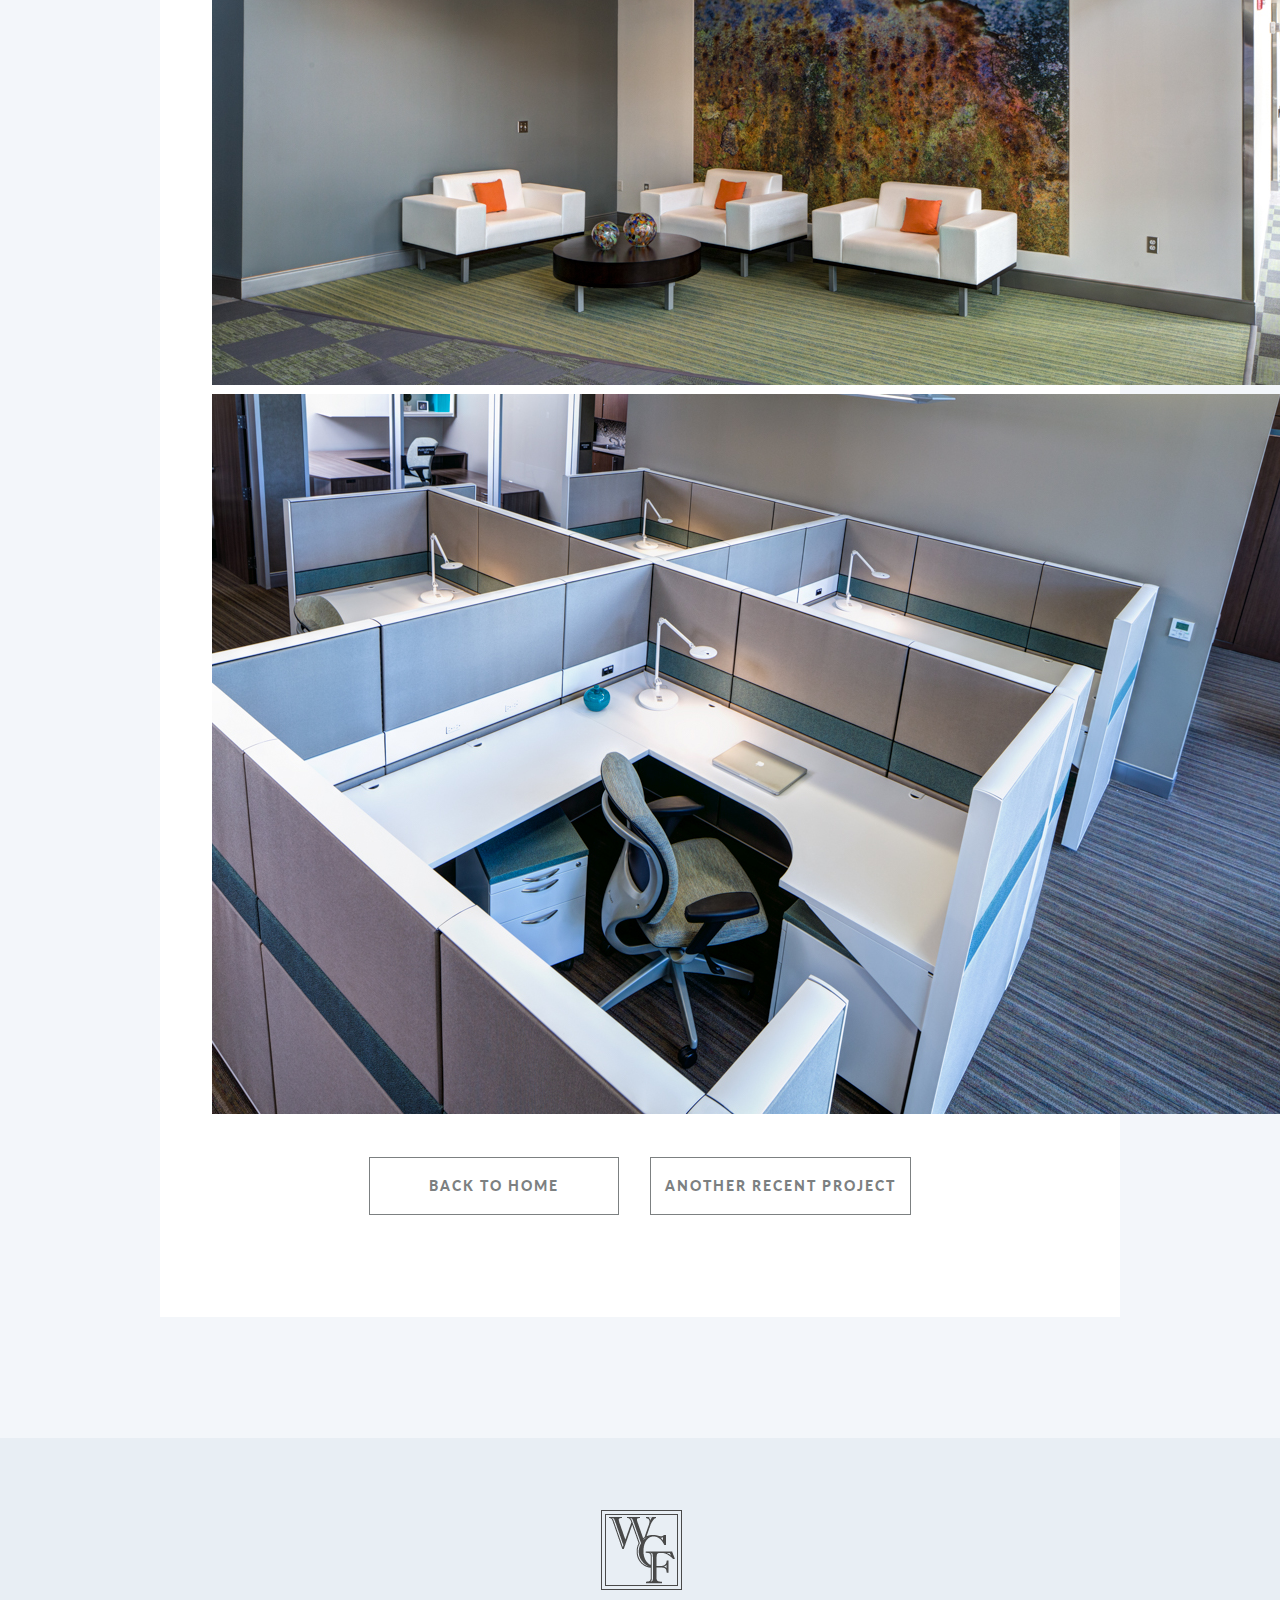
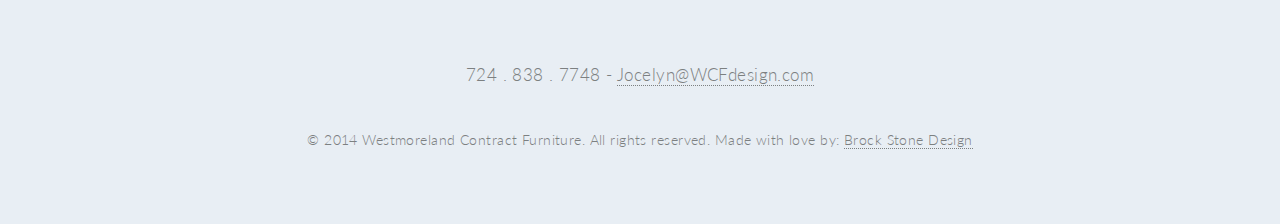
<file: project_one.html>
<!DOCTYPE HTML>
<html>
	<head>
		<title>Contact - Twenty by HTML5 UP</title>
		<meta http-equiv="content-type" content="text/html; charset=utf-8" />
		<meta name="description" content="" />
		<meta name="keywords" content="" />
		<!--[if lte IE 8]><script src="css/ie/html5shiv.js"></script><![endif]-->
		<script src="js/jquery.min.js"></script>
		<script src="js/jquery.dropotron.min.js"></script>
		<script src="js/skel.min.js"></script>
		<script src="js/skel-layers.min.js"></script>
		<script src="js/init.js"></script>
		<link rel="stylesheet" type="text/css" href="css/wcf.css">
		<noscript>
			<link rel="stylesheet" href="css/skel.css" />
			<link rel="stylesheet" href="css/style.css" />
			<link rel="stylesheet" href="css/style-noscript.css" />
		</noscript>
		<!--[if lte IE 8]><link rel="stylesheet" href="css/ie/v8.css" /><![endif]-->
		<!--[if lte IE 9]><link rel="stylesheet" href="css/ie/v9.css" /><![endif]-->
	</head>
	<body class="contact loading">
	
		<!-- Header -->
			<header id="header">
				<h1 id="logo"><a href="index.html">Westmoreland<span> Contract Furniture</span></a></h1>
				<nav id="nav">
					<ul>
						<li><a href="index.html">Welcome</a></li>
						<li><a href="index.html">Services</a></li>
						<li><a href="manufactuers.html">Manufactuers</a></li>
						<!-- <li class="submenu current">
							<a href="">Manufactuers</a>
							<ul>
								<li><a href="left-sidebar.html">All</a></li>
								<li><a href="right-sidebar.html">Most Popular</a></li>
								<li class="submenu">
									<a href="">Submenu</a>
									<ul>
										<li><a href="#">Dolore Sed</a></li>
										<li><a href="#">Consequat</a></li>
										<li><a href="#">Lorem Magna</a></li>
										<li><a href="#">Sed Magna</a></li>
										<li><a href="#">Ipsum Nisl</a></li>
									</ul>
								</li>
							</ul>
						</li> -->
						<li><a href="contact.html">Contact Us</a></li>
					</ul>
				</nav>
			</header>
		
		<!-- Main -->
			<article id="main">

				<header class="center_align">
					<h2>W​estmoreland County Community College</strong><br/>Advanced Technology Center</h2>
					<h3>​1001 TECHNOLOGY DRIVE <br/>MOUNT PLEASANT, PA 15666​</h3>
				</header>


					
				<!-- One -->
					<section class="wrapper style4 container">
					<header>
						
					</header>
					
					
						<div class="row">
							<div class="12u">
								
								<p>W​CCC occupies 73,500-square-feet of space in the former sony plant, located in Westmoreland County's Ridc Park. ​WCF faced​ several design goals​ and unique product demands​ for the ​Advanced Technology Center​. Typical classrooms were replaced with​ collaborative leaning product while other classrooms were created for high end technical integration.​ open flex space ​was designated ​for amatrol "hands on" ​workbench ​learning​ and custom design was the focus for cad drafting​ labs​​.​ A Student Hub, lounge spaces and private study rooms were ​specified​ to encourage student interaction and allow​ personal time​ between classes.​ ​​In addition to faculty and staff office space, a corporate suite was installed for outside businesses to lease and participate in technical skill training​.<strong>The advanced technology center is poised to become an asset to the region and WCF is proud to be a part of it's success.</strong></p>
								<img src="images/ATC/hub.jpg">
								<img src="images/ATC/hub_logo.jpg">
								<img src="images/ATC/lounge.jpg">
								<img src="images/ATC/painting.jpg">
								<img src="images/ATC/cubes.jpg">
							
							</div>
						</div>	

						<footer class="major center_align">
								<ul class="buttons">
									<li><a href="http://www.wcfdesign.com" class="button">Back to Home</a></li>
									<li><a href="project_two.html" class="button">Another Recent Project</a></li>
								</ul>
							</footer>

					</section>
			</article>


		<!-- Footer -->
			<footer id="footer">
				<div id="footerLogo">
					<img src="images/wcf_footer.png">
				</div>
				<p>724 . 838 . 7748  -  <a href="mailto:jocelyn@wcfdesign.com">Jocelyn@WCFdesign.com</a></p>
				<span class="copyright">&copy; 2014 Westmoreland Contract Furniture. All rights reserved. Made with love by: <a href="http://www.brockstonedesign.com">Brock Stone Design</a></span>
			
			</footer>

	</body>
</html>
</file>
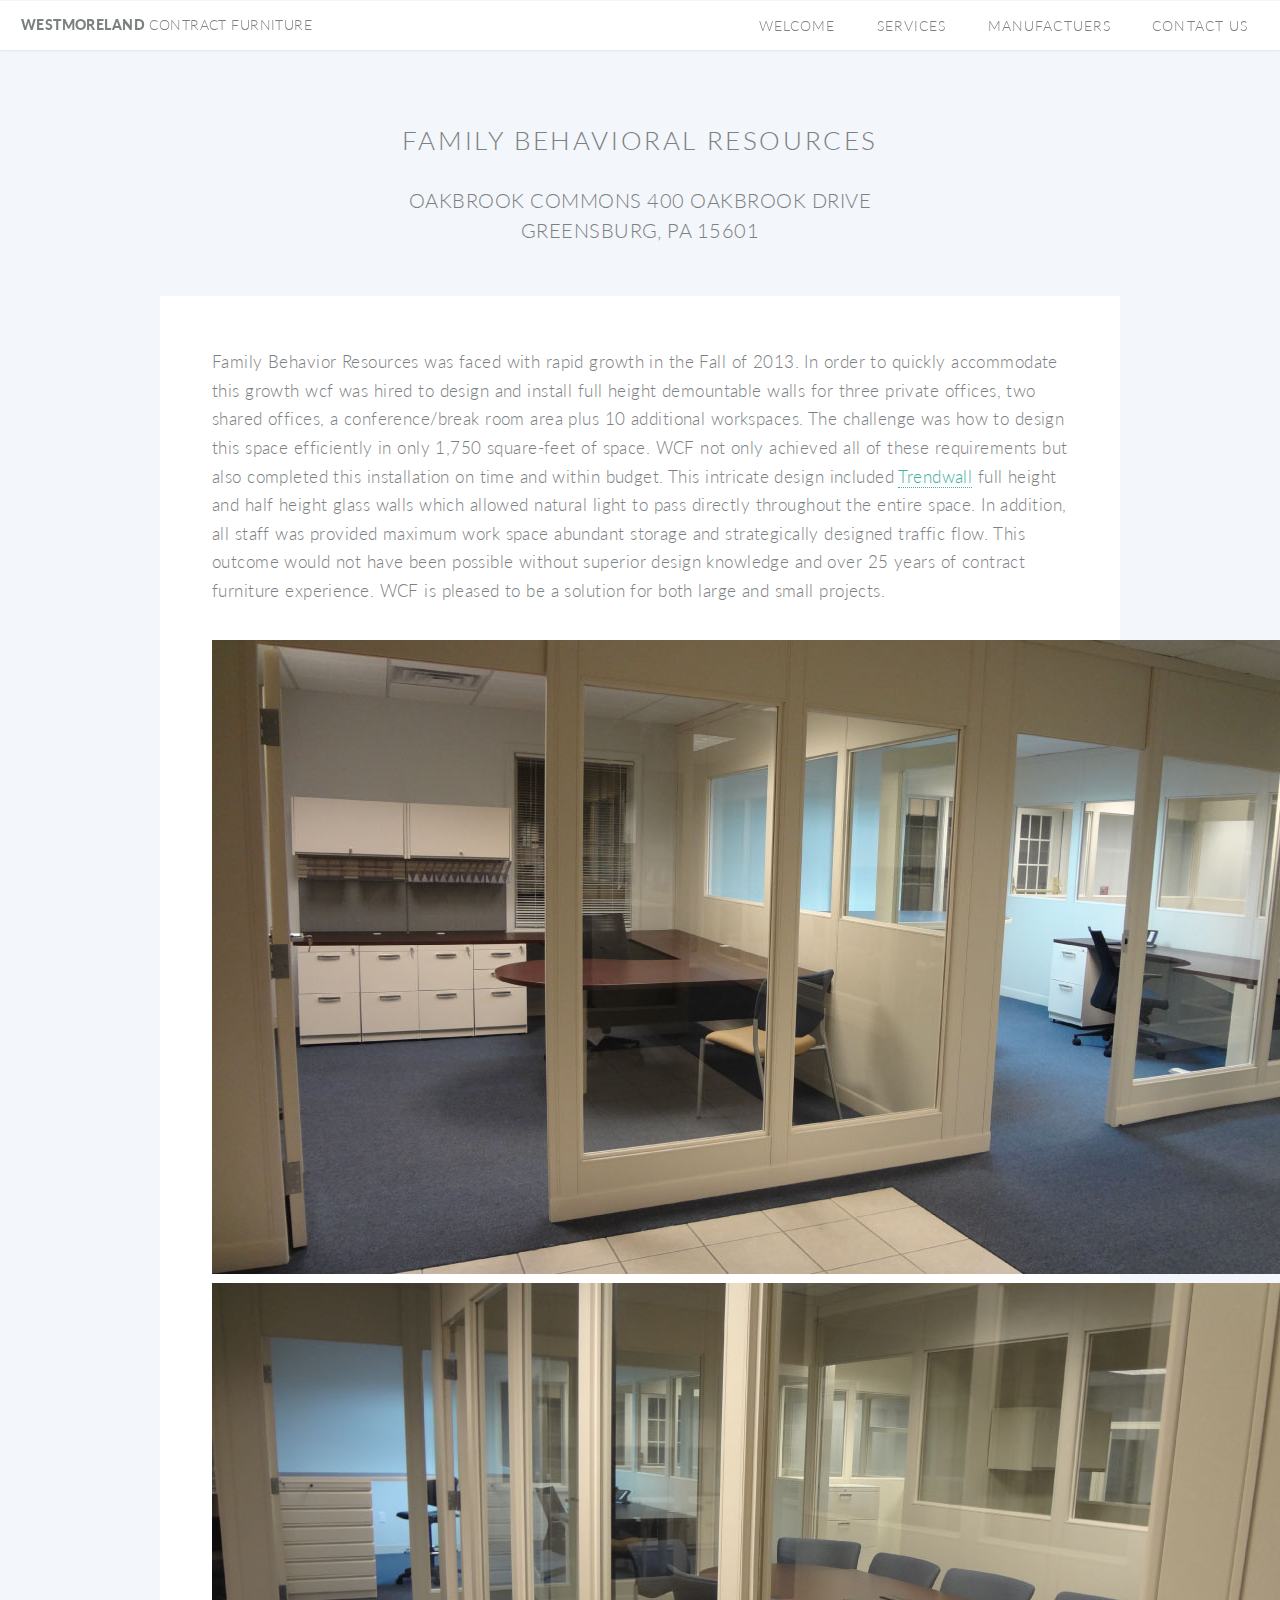
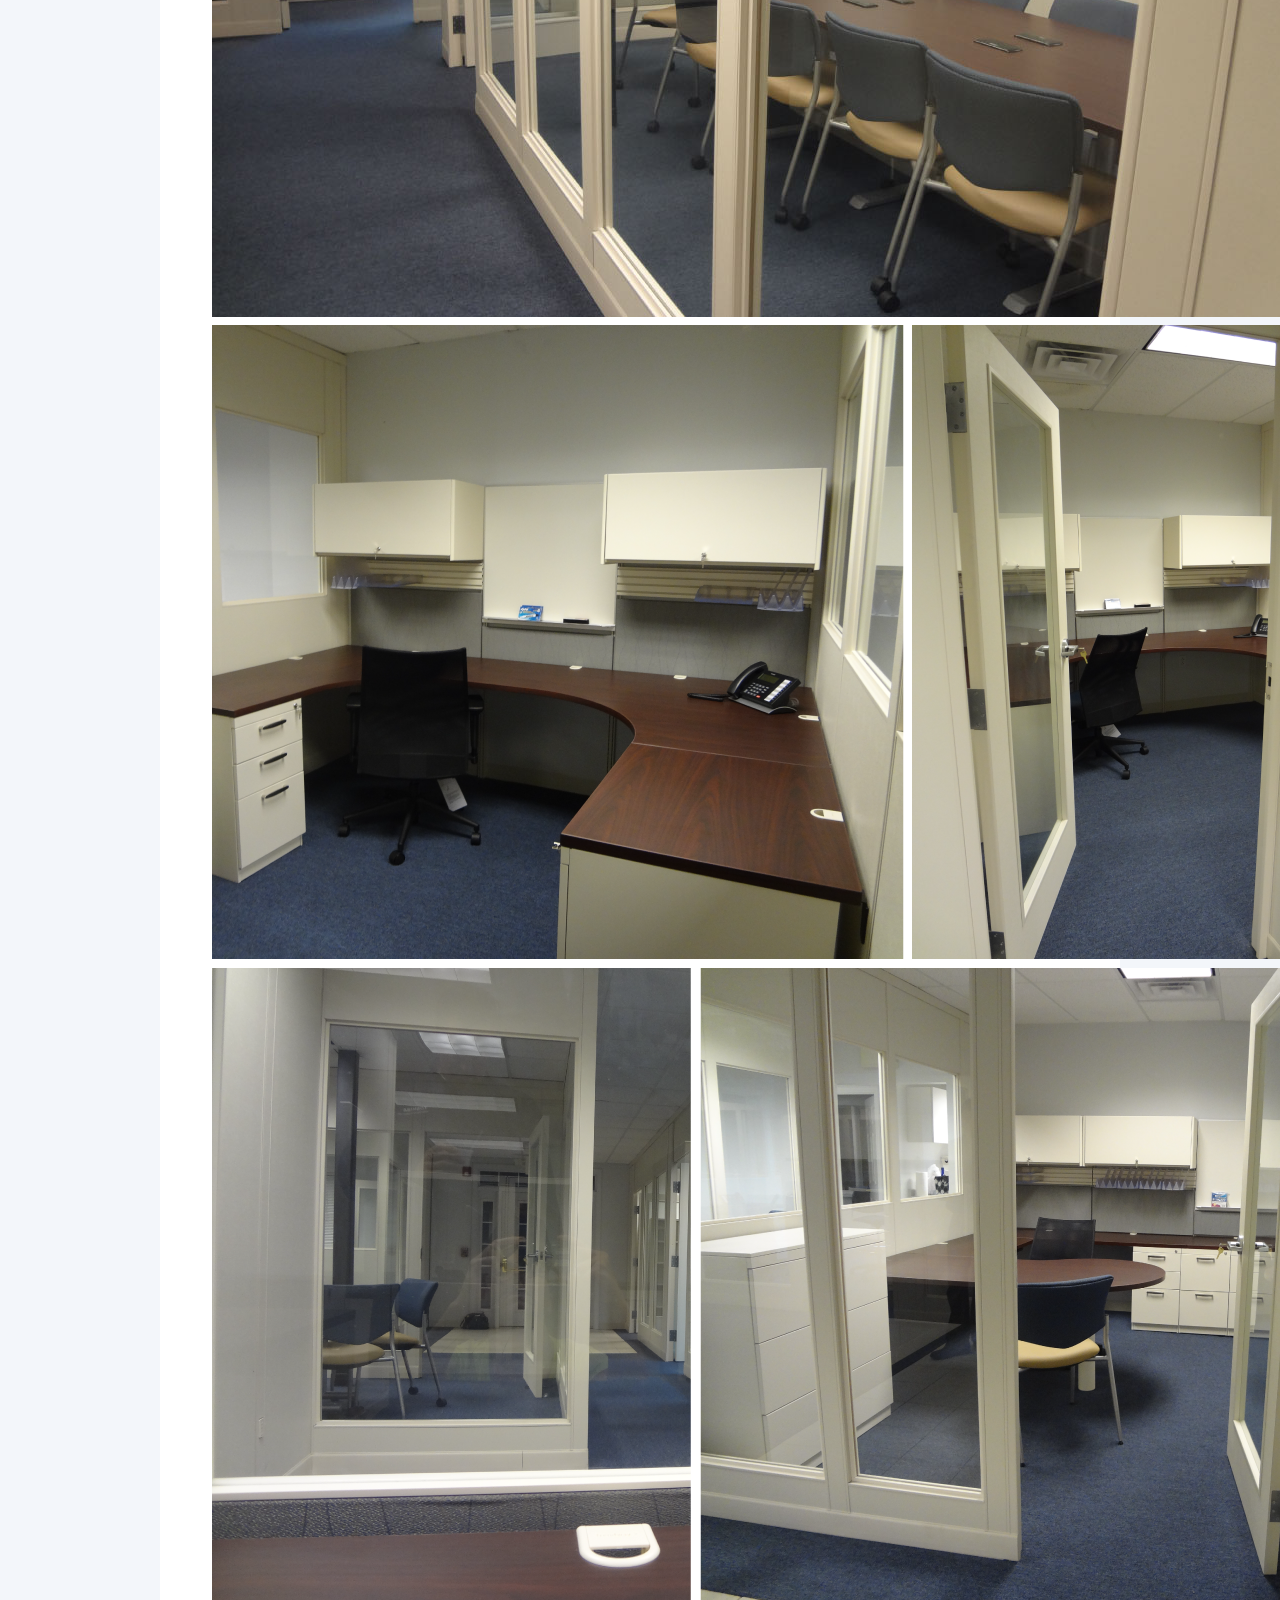
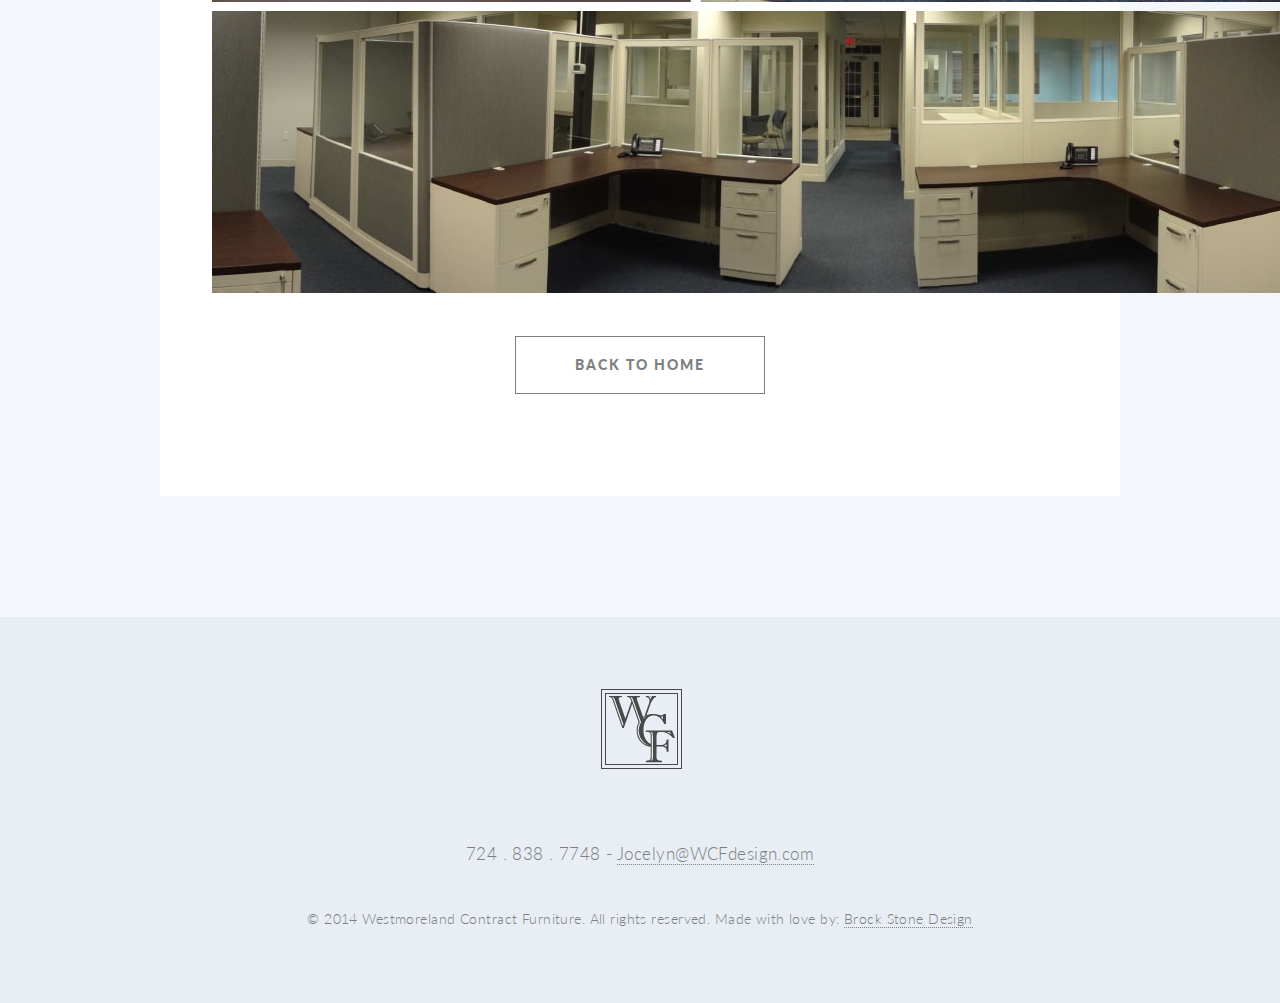
<file: project_two.html>
<!DOCTYPE HTML>
<html>
	<head>
		<title>Contact - Twenty by HTML5 UP</title>
		<meta http-equiv="content-type" content="text/html; charset=utf-8" />
		<meta name="description" content="" />
		<meta name="keywords" content="" />
		<!--[if lte IE 8]><script src="css/ie/html5shiv.js"></script><![endif]-->
		<script src="js/jquery.min.js"></script>
		<script src="js/jquery.dropotron.min.js"></script>
		<script src="js/skel.min.js"></script>
		<script src="js/skel-layers.min.js"></script>
		<script src="js/init.js"></script>
		<link rel="stylesheet" type="text/css" href="css/wcf.css">
		<noscript>
			<link rel="stylesheet" href="css/skel.css" />
			<link rel="stylesheet" href="css/style.css" />
			<link rel="stylesheet" href="css/style-noscript.css" />
		</noscript>
		<!--[if lte IE 8]><link rel="stylesheet" href="css/ie/v8.css" /><![endif]-->
		<!--[if lte IE 9]><link rel="stylesheet" href="css/ie/v9.css" /><![endif]-->
	</head>
	<body class="contact loading">
	
		<!-- Header -->
			<header id="header">
				<h1 id="logo"><a href="index.html">Westmoreland<span> Contract Furniture</span></a></h1>
				<nav id="nav">
					<ul>
						<li><a href="index.html">Welcome</a></li>
						<li><a href="index.html">Services</a></li>
						<li><a href="manufactuers.html">Manufactuers</a></li>
						<!-- <li class="submenu current">
							<a href="">Manufactuers</a>
							<ul>
								<li><a href="left-sidebar.html">All</a></li>
								<li><a href="right-sidebar.html">Most Popular</a></li>
								<li class="submenu">
									<a href="">Submenu</a>
									<ul>
										<li><a href="#">Dolore Sed</a></li>
										<li><a href="#">Consequat</a></li>
										<li><a href="#">Lorem Magna</a></li>
										<li><a href="#">Sed Magna</a></li>
										<li><a href="#">Ipsum Nisl</a></li>
									</ul>
								</li>
							</ul>
						</li> -->
						<li><a href="contact.html">Contact Us</a></li>
					</ul>
				</nav>
			</header>
		
		<!-- Main -->
			<article id="main">

				<header class="center_align">
					<h2>FAMILY BEHAVIORAL RESOURCES</h2>
					<h3>​OAKBROOK COMMONS 400 OAKBROOK DRIVE<br/>GREENSBURG, PA 15601</h3>
				</header>


					
				<!-- One -->
					<section class="wrapper style4 container">
					<header>
						
					</header>
					
					
						<div class="row">
							<div class="12u">
								
								<p>Family Behavior Resources was faced with rapid growth in the Fall of 2013. In order to quickly accommodate this growth wcf was hired to design and install full height demountable walls for three private offices, two shared offices, a conference/break room area plus 10 additional workspaces. The challenge was how to design this space efficiently in only 1,750 square-feet of space. WCF not only achieved all of these requirements but also completed this installation on time and within budget. This intricate design included <a href="http://www.trendway.com/A5570E/tw.nsf/0/7278FC25463416B285257A120066C166">Trendwall</a> full height and half height glass walls which allowed natural light to pass directly throughout the entire space. In addition, all staff was provided maximum work space abundant storage and strategically designed traffic flow. This outcome would not have been possible without superior design knowledge and over 25 years of contract furniture experience. WCF is pleased to be a solution for both large and small projects.</strong></p>
								<img src="images/FBR/FBR_ONE.jpg">
								<img src="images/FBR/FBR_TWO.jpg">
								<img src="images/FBR/FBR_THREE.png">
								<img src="images/FBR/FBR_FOUR.png">
								<img src="images/FBR/FBR_FIVE.jpg">
							
							</div>
						</div>	

						<footer class="major center_align">
								<ul class="buttons">
									<li><a href="http://www.wcfdesign.com" class="button">Back to Home</a></li>
								</ul>
							</footer>

					</section>
			</article>


		<!-- Footer -->
			<footer id="footer">
				<div id="footerLogo">
					<img src="images/wcf_footer.png">
				</div>
				<p>724 . 838 . 7748  -  <a href="mailto:jocelyn@wcfdesign.com">Jocelyn@WCFdesign.com</a></p>
				<span class="copyright">&copy; 2014 Westmoreland Contract Furniture. All rights reserved. Made with love by: <a href="http://www.brockstonedesign.com">Brock Stone Design</a></span>
			
			</footer>

	</body>
</html>
</file>
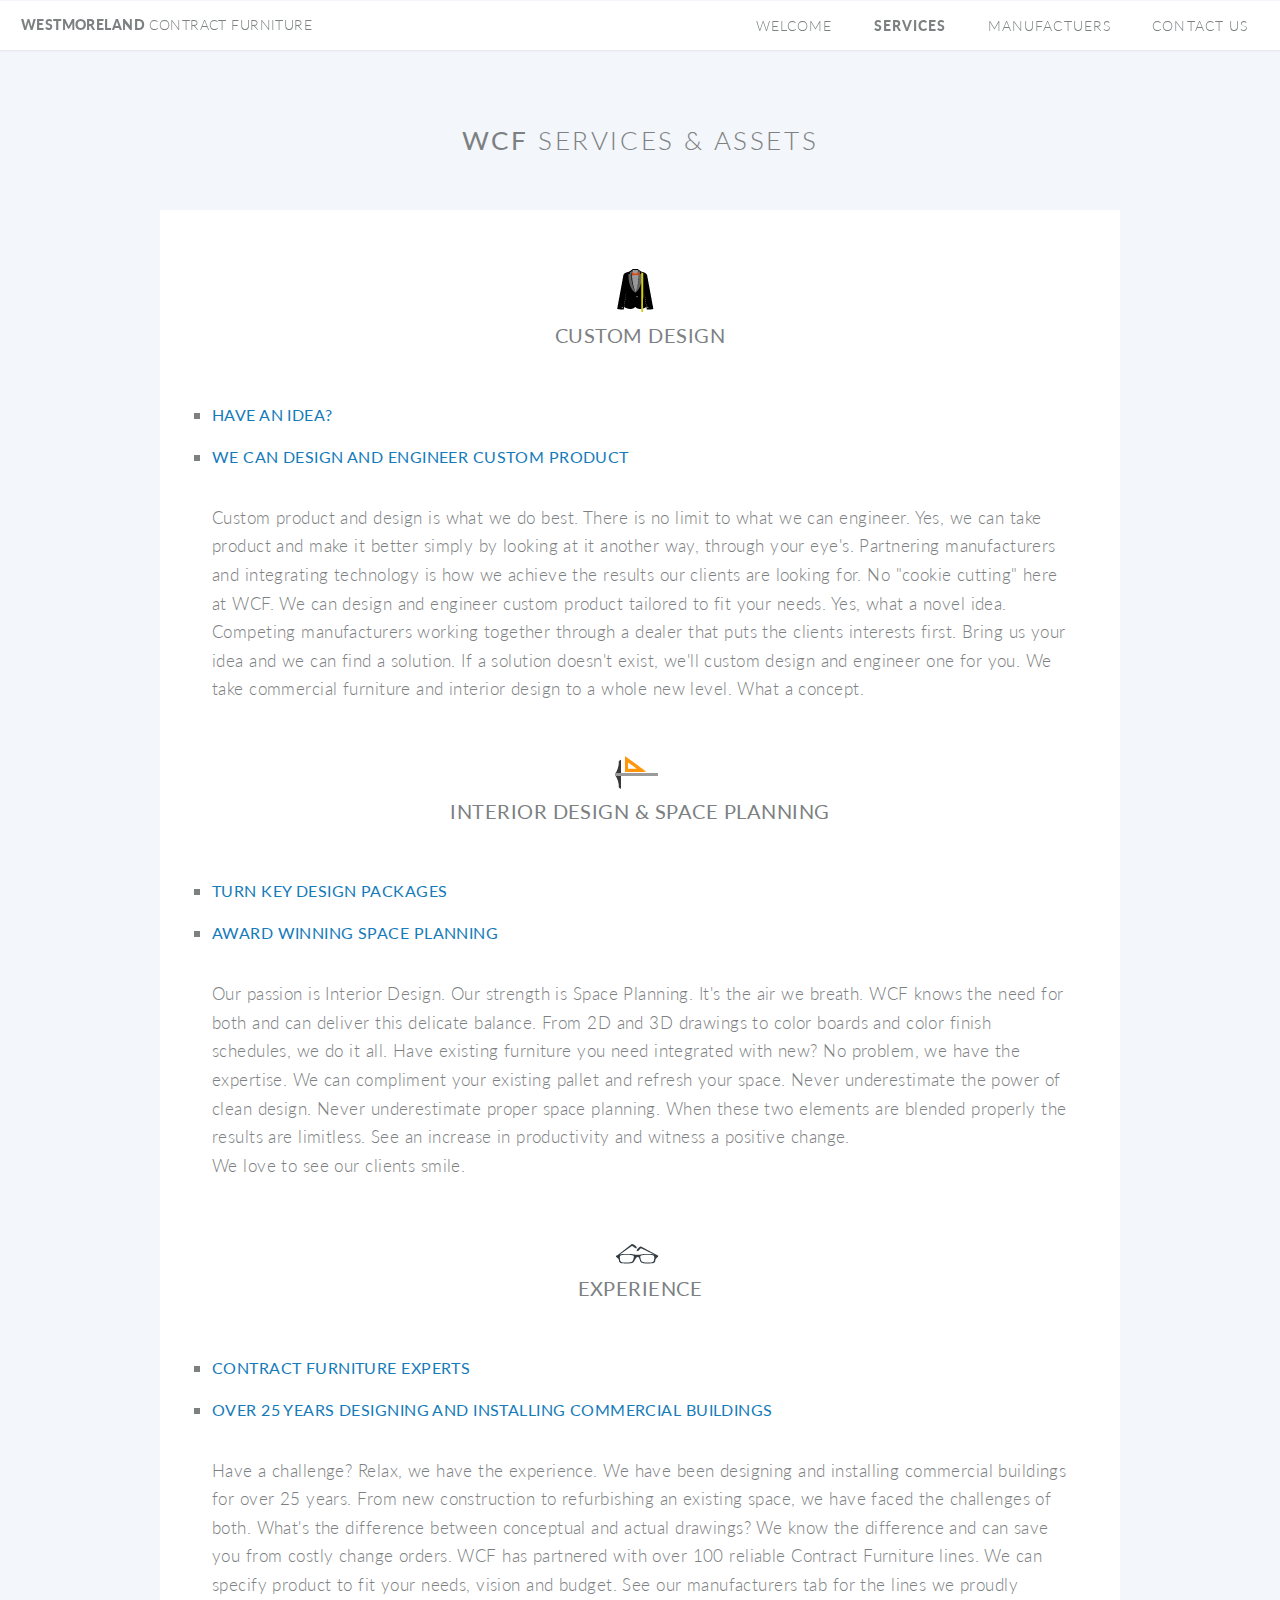
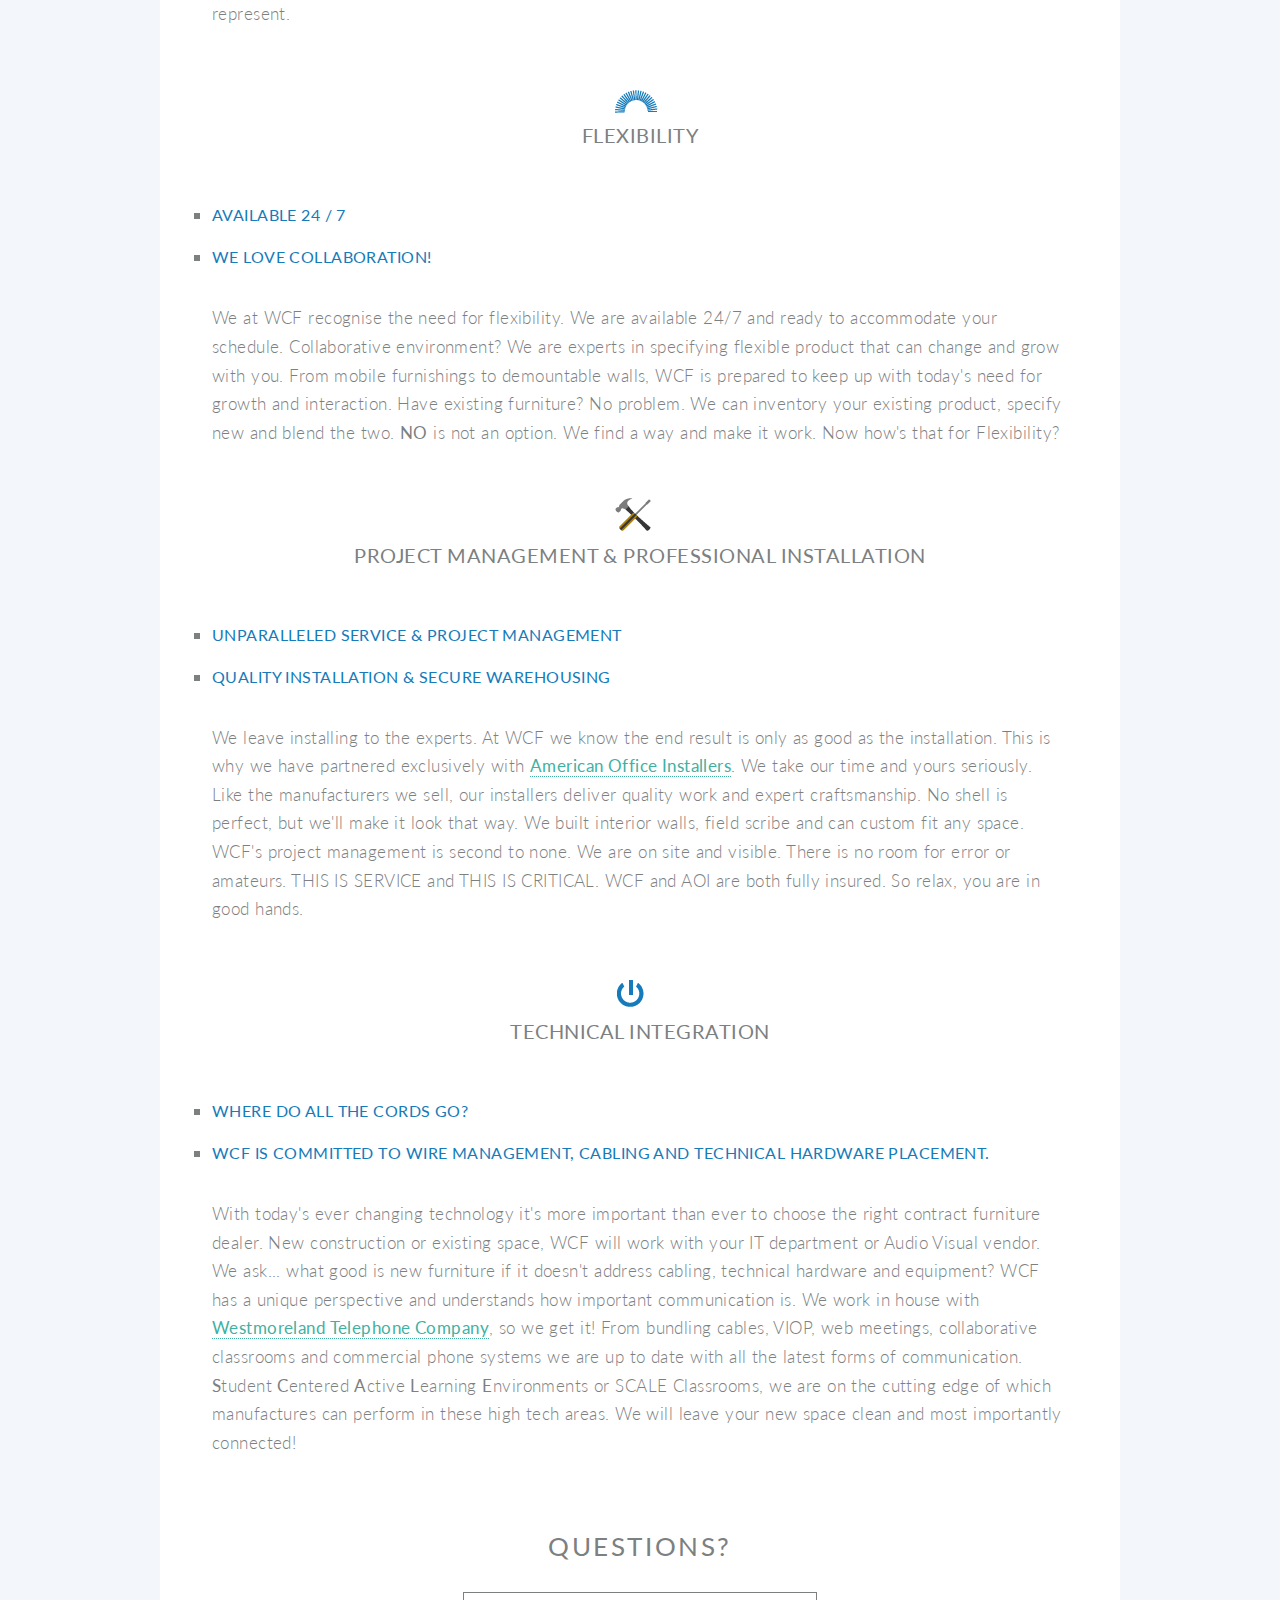
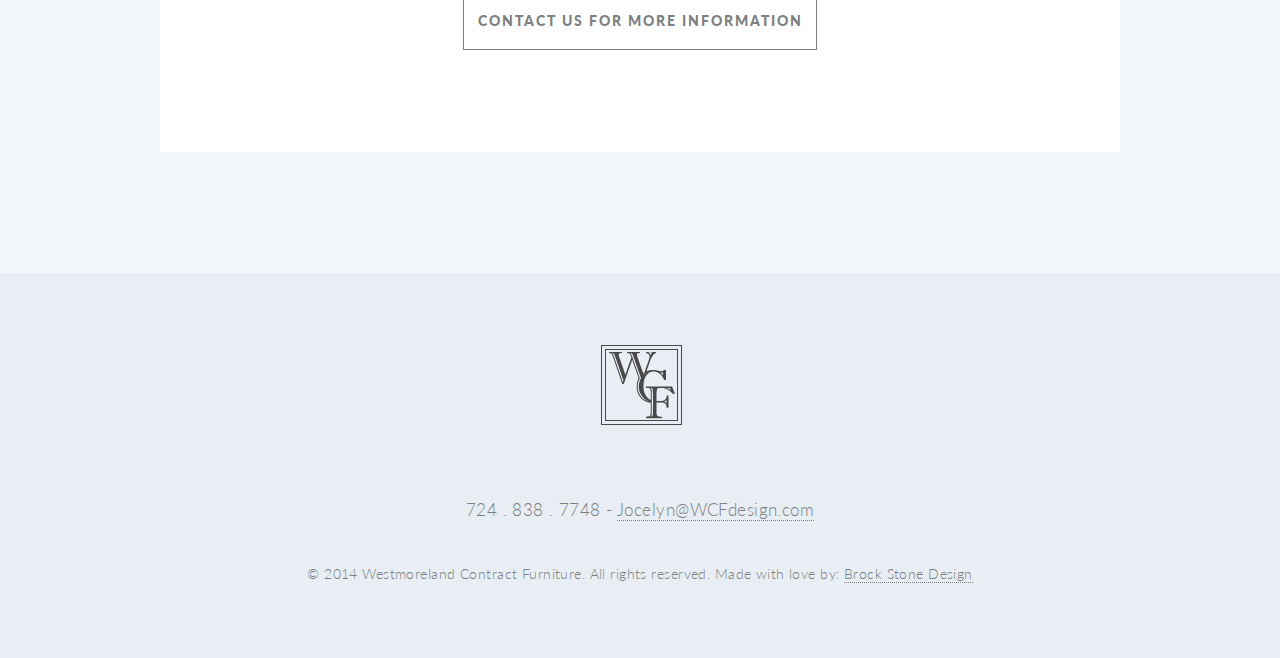
<file: services.html>
<!DOCTYPE HTML>
<!--
	Twenty 1.0 by HTML5 UP
	html5up.net | @n33co
	Free for personal and commercial use under the CCA 3.0 license (html5up.net/license)
-->
<html>
	<head>
		<title>Services &amp; Assets</title>
		<meta http-equiv="content-type" content="text/html; charset=utf-8" />
		<meta name="description" content="" />
		<meta name="keywords" content="" />
		<!--[if lte IE 8]><script src="css/ie/html5shiv.js"></script><![endif]-->
		<script src="js/jquery.min.js"></script>
		<script src="js/jquery.dropotron.min.js"></script>
		<script src="js/skel.min.js"></script>
		<script src="js/skel-layers.min.js"></script>
		<script src="js/init.js"></script>
		<link rel="stylesheet" type="text/css" href="css/wcf.css">
		<noscript>
			<link rel="stylesheet" href="css/skel.css" />
			<link rel="stylesheet" href="css/style.css" />
			<link rel="stylesheet" href="css/style-noscript.css" />
		</noscript>
		<!--[if lte IE 8]><link rel="stylesheet" href="css/ie/v8.css" /><![endif]-->
		<!--[if lte IE 9]><link rel="stylesheet" href="css/ie/v9.css" /><![endif]-->
	</head>
	<body class="no-sidebar loading">
	
		<!-- Header -->
			<header id="header">
				<h1 id="logo"><a href="index.html">Westmoreland<span> Contract Furniture</span></a></h1>
				<nav id="nav">
					<ul>
						<li><a href="index.html">Welcome</a></li>
						<li class="current"><a href="services.html">Services</a></li>
						<li><a href="manufactuers.html">Manufactuers</a></li>
						<!-- <li class="submenu">
							<a href="">Manufactuers</a>
							<ul>
								<li><a href="left-sidebar.html">All</a></li>
								<li><a href="right-sidebar.html">Most Popular</a></li>
								<li class="submenu">
									<a href="">Submenu</a>
									<ul>
										<li><a href="#">Dolore Sed</a></li>
										<li><a href="#">Consequat</a></li>
										<li><a href="#">Lorem Magna</a></li>
										<li><a href="#">Sed Magna</a></li>
										<li><a href="#">Ipsum Nisl</a></li>
									</ul>
								</li>
							</ul>
						</li> -->
						<li><a href="contact.html">Contact Us</a></li>
					</ul>
				</nav>
			</header>
		
		<!-- Main -->
			<article id="main">

				<header class="center_align">
					<!-- <span class="icon fa-mobile"></span> -->
					<h2><strong>WCF</strong> SERVICES &amp; ASSETS</h2>
				</header>
					
				<!-- SEVICES -->
					<section class="wrapper style4 container">
					
						
							<div class="content" id="all_serv">

								<section id="custom_design">
									<header class="center_align">
										<img src="images/suit_serv.png">
										<h3><strong>CUSTOM DESIGN</strong></h3>
									</header>
									<ul>
										<li><h4><strong>Have an Idea?</strong></h4></li>
										<li><h4><strong>We can design and engineer custom product</strong></h4></li>
									</ul>
									<p>Custom product and design is what we do best. There is no limit to what we can engineer. Yes, we can take product and make it better simply by looking at it another way, through your eye's. Partnering manufacturers and integrating technology is how we achieve the results our clients are looking for. No "cookie cutting" here at WCF. We ​can ​design and engineer custom product tailored ​to fit ​your​ needs. ​Yes, what a novel idea. Competing manufacturers working together through a dealer that puts the clients interests first.​ Bring us your idea and we can find a solution. If a solution doesn't exist, we'll custom design and engineer one for you. We take commercial furniture and interior design to a whole new level. What a concept.</p>
								</section>

								<section id="space_planning">
									<header class="center_align" >
										<img src="images/tsquare_serv.png">
										<h3><strong>INTERIOR DESIGN &amp; SPACE PLANNING</strong></h3>
									</header>
									<ul>
										<li><h4><strong>Turn key design packages</strong></h4></li>
										<li><h4><strong>Award winning space planning</strong></h4></li>
									</ul>
									<p>Our passion is Interior Design. Our strength is Space Planning. It's the air we breath. WCF knows the need for both and can deliver this delicate balance. From 2D and 3D drawings to color boards and color finish schedules, we do it all. ​Have existing furniture you need integrated with new? No problem, ​we have the expertise. We can compliment your existing pallet and refresh your space. ​Never underestimate the power of clean ​design. Never underestimate proper space planning. When these two elements are blended properly the results are limitless. See an increase in productivity and witness a positive change. <br/> We love to see our clients smile. ​</p>
								</section>

								<section id="experience">
									<header class="center_align">
										<img src="images/glasses_serv.png">
										<h3><strong>EXPERIENCE</strong></h3>
									</header>
									<ul>
										<li><h4><strong>Contract furniture experts</strong></h4></li>
										<li><h4><strong>Over 25 Years designing and installing commercial buildings</strong></h4></li>
									</ul>
									<p>Have a challenge? ​Relax, ​we have the experience. We have been designing and installing commercial ​buildings​ for over 25 years. ​From new construction to  refurbishing an existing space​, we have faced the challenges of both. What's the difference between conceptual and actual drawings? We know the difference and can save you from costly change orders. W​CF has partnered with​ over 100 ​​reliable Contract Furniture lines. We ​can ​specify product to ​f​it ​your​ needs, vision and budget. See our manufacturers tab ​for the lines we proudly represent.</p>
								</section>

								<section id="flexibility">
									<header class="center_align">
										<img src="images/slinky_serv.png">
										<h3><strong>FLEXIBILITY</strong></h3>
									</header>
									<ul>
										<li><h4><strong>AVAILABLE 24 / 7</strong></h4></li>
										<li><h4><strong>We Love Collaboration!</strong></h4></li>
									</ul>
									<p>We at WCF recognise the need for flexibility. We are available 24/7 and ​ready​ to accommodate your schedule. Collaborative environment? We are experts in specifying flexible product that can change and grow with you. From mobile furnishings to demountable walls, WCF is prepared to keep up with today's need for growth and ​interaction. ​Have existing furniture? No problem. ​We can inventory your existing product, specify new and blend the two. <strong>NO</strong> is not an option. We find a way and make it work. Now how's that for Flexibility?</p>
								</section>

								<section id="project_management">
									<header class="center_align">
										<img src="images/hammer_serv.png">
										<h3><strong>PROJECT MANAGEMENT &amp; PROFESSIONAL INSTALLATION</strong></h3>
									</header>
									<ul>
										<li><h4><strong>UNPARALLELED SERVICE &amp; PROJECT MANAGEMENT</strong></h4></li>
										<li><h4><strong>QUALITY INSTALLATION &amp; SECURE WAREHOUSING</strong></h4></li>
									</ul>
									<p>We leave installing to the experts. At WCF we know the end result is only as good as the installation. This is​ why ​we have​ partnered exclusively with <strong><a href="http://www.aoihq.com/">American Office Installers</a></strong>. We take our time and yours seriously. Like the ​manufacturers​​ we sell, our installers deliver quality work and expert craftsmanship. No shell is perfect, but we'll make it look that way. We built interior walls, field scribe and can custom fit ​any space​. WCF's project management is second to none. We are on site and visible. There is no room for error or ​amateurs. THIS IS SERVICE and THIS IS CRITICAL​. ​WCF and AOI are both fully insured. ​So relax, you are in good hands.</p>
								</section>

								<section id="technical_integration">
									<header class="center_align">
										<img src="images/tech_serv.png">
										<h3><strong>Technical Integration</strong></h3>
									</header>
									<ul>
										<li><h4><strong>Where do all the cords go?</strong></h4></li>
										<li><h4><strong>WCF is committed to wire management, cabling and technical hardware placement.</strong></h4></li>
									</ul>
									<p>With today's ever changing technology it's more important than ever to choose the right contract furniture dealer. New construction or existing space, WCF will work with your IT department or Audio Visual vendor. We ask... what good is new furniture if it doesn't address cabling, technical hardware and equipment?  WCF has a unique perspective and understands how important communication is. We work in house with <strong><a href="http://www.wtcphone.com">Westmoreland Telephone Company</a></strong>, so we get it! From bundling cables, VIOP, web meetings, collaborative classrooms and commercial phone systems we are up to date with all the latest forms of communication. <strong>S</strong>tudent <strong>C</strong>entered <strong>A</strong>ctive <strong>L</strong>earning <strong>E</strong>nvironments or SCALE Classrooms, we are on the cutting edge of which manufactures can perform in these high tech areas. We will leave your new space clean and most importantly connected!</p>
								</section>
							</div>

							<footer class="major center_align">
								<h2><strong>Questions?</strong></h2>
								<ul class="buttons">
									<li><a href="contact.html" class="button">Contact Us For More Information</a></li>
								</ul>
							</footer>
					</section>	
			</article>

			<!-- Footer -->
			<footer id="footer">
				<div id="footerLogo">
					<img src="images/wcf_footer.png">
				</div>
				
				<!-- <ul class="icons">
					<li><a href="#" class="icon circle fa-twitter"><span class="label">Twitter</span></a></li>
					<li><a href="https://www.facebook.com/WCFdesign/info" class="icon circle fa-facebook"><span class="label">Facebook</span></a></li>
					<li><a href="#" class="icon circle fa-google-plus"><span class="label">Google+</span></a></li>
				</ul> -->
				<p>724 . 838 . 7748  -  <a href="mailto:jocelyn@wcfdesign.com">Jocelyn@WCFdesign.com</a></p>
				<span class="copyright">&copy; 2014 Westmoreland Contract Furniture. All rights reserved. Made with love by: <a href="http://www.brockstonedesign.com">Brock Stone Design</a></span>
			</footer>

	</body>
</html>
</file>
<file: css/wcf.css>
div#footerLogo{
	padding-bottom: 60px;
}
</file>
<file: css/style-noscript.css>
/*
	Twenty 1.0 by HTML5 UP
	html5up.net | @n33co
	Free for personal and commercial use under the CCA 3.0 license (html5up.net/license)
*/

/* Banner */

	#banner .inner {
		opacity: 1.0;
	}
</file>
<file: css/ie/v8.css>
/* Banner */
#banner {
  background-image: url("../../images/banner.jpg");
  background-repeat: no-repeat;
  background-size: cover;
  -ms-behavior: url("css/ie/backgroundsize.min.htc"); }
  #banner .inner {
    background: #341b2b; }

/* CTA  */
#cta {
  background-image: url("../../images/banner.jpg");
  background-repeat: no-repeat;
  background-size: cover;
  -ms-behavior: url("css/ie/backgroundsize.min.htc"); }
</file>
<file: css/ie/v9.css>
/* Banner */
#banner .inner {
  opacity: 1.0; }
</file>
<file: css/skel.css>
/* skel.css vx.x | (c) n33 | n33.co | MIT licensed */

/* Resets (http://meyerweb.com/eric/tools/css/reset/ | v2.0 | 20110126 | License: none (public domain)) */

	html,body,div,span,applet,object,iframe,h1,h2,h3,h4,h5,h6,p,blockquote,pre,a,abbr,acronym,address,big,cite,code,del,dfn,em,img,ins,kbd,q,s,samp,small,strike,strong,sub,sup,tt,var,b,u,i,center,dl,dt,dd,ol,ul,li,fieldset,form,label,legend,table,caption,tbody,tfoot,thead,tr,th,td,article,aside,canvas,details,embed,figure,figcaption,footer,header,hgroup,menu,nav,output,ruby,section,summary,time,mark,audio,video{margin:0;padding:0;border:0;font-size:100%;font:inherit;vertical-align:baseline;}article,aside,details,figcaption,figure,footer,header,hgroup,menu,nav,section{display:block;}body{line-height:1;}ol,ul{list-style:none;}blockquote,q{quotes:none;}blockquote:before,blockquote:after,q:before,q:after{content:'';content:none;}table{border-collapse:collapse;border-spacing:0;}body{-webkit-text-size-adjust:none}

/* Box Model */

	*, *:before, *:after {
		-moz-box-sizing: border-box;
		-webkit-box-sizing: border-box;
		box-sizing: border-box;
	}

/* Container */

	body {
		/* min-width: (containers) */
		min-width: 1200px;
	}

	.container {
		margin-left: auto;
		margin-right: auto;
		
		/* width: (containers) */
		width: 1200px;
	}

	/* Modifiers */
	
		.container.small {
			/* width: (containers) * 0.75; */
			width: 900px;
		}

		.container.big {
			width: 100%;

			/* max-width: (containers) * 1.25; */
			max-width: 1500px;

			/* min-width: (containers); */
			min-width: 1200px;
		}

/* Grid */

	.\31 2u { width: 100% }
	.\31 1u { width: 91.6666666667% }
	.\31 0u { width: 83.3333333333% }
	.\39 u { width: 75% }
	.\38 u { width: 66.6666666667% }
	.\37 u { width: 58.3333333333% }
	.\36 u { width: 50% }
	.\35 u { width: 41.6666666667% }
	.\34 u { width: 33.3333333333% }
	.\33 u { width: 25% }
	.\32 u { width: 16.6666666667% }
	.\31 u { width: 8.3333333333% }
	.\-11u { margin-left: 91.6666666667% }
	.\-10u { margin-left: 83.3333333333% }
	.\-9u { margin-left: 75% }
	.\-8u { margin-left: 66.6666666667% }
	.\-7u { margin-left: 58.3333333333% }
	.\-6u { margin-left: 50% }
	.\-5u { margin-left: 41.6666666667% }
	.\-4u { margin-left: 33.3333333333% }
	.\-3u { margin-left: 25% }
	.\-2u { margin-left: 16.6666666667% }
	.\-1u { margin-left: 8.3333333333% }

	/* Rows */

		.row > * {
			float: left;
		}

		.row:after {
			content: '';
			display: block;
			clear: both;
			height: 0;
		}

		.row:first-child > * {
			padding-top: 0 !important;
		}

		/* Normal */

			.row > * {
				/* padding-left: (gutters) */
				padding-left: 50px;
			}

			.row + .row > * {
				/* padding: (gutters) 0 0 (gutters) */
				padding: 50px 0 0 50px;
			}

			.row {
				/* margin-left: -(gutters) */
				margin-left: -50px;
			}

		/* Flush */

			.row.flush > * {
				padding-left: 0;
			}

			.row + .row.flush > * {
				padding: 0;
			}

			.row.flush {
				margin-left: 0;
			}

		/* Quarter */

			.row.quarter > * {
				/* padding-left: (gutters * 0.25) */
				padding-left: 12.5px;
			}

			.row + .row.quarter > * {
				/* padding: (gutters * 0.25) 0 0 (gutters * 0.25) */
				padding: 12.5px 0 0 12.5px;
			}

			.row.quarter {
				/* margin-left: -(gutters * 0.25) */
				margin-left: -12.5px;
			}

		/* Half */

			.row.half > * {
				/* padding-left: (gutters * 0.5) */
				padding-left: 25px;
			}

			.row + .row.half > * {
				/* padding: (gutters * 0.5) 0 0 (gutters * 0.5) */
				padding: 25px 0 0 25px;
			}

			.row.half {
				/* margin-left: -(gutters * 0.5) */
				margin-left: -25px;
			}

		/* One and (a) Half */

			.row.oneandhalf > * {
				/* padding-left: (gutters * 1.5) */
				padding-left: 75px;
			}

			.row + .row.oneandhalf > * {
				/* padding: (gutters * 1.5) 0 0 (gutters * 1.5) */
				padding: 75px 0 0 75px;
			}

			.row.oneandhalf {
				/* margin-left: -(gutters * 1.5) */
				margin-left: -75px;
			}

		/* Double */

			.row.double > * {
				/* padding-left: (gutters * 2) */
				padding-left: 80px;
			}

			.row + .row.double > * {
				/* padding: (gutters * 2) 0 0 (gutters * 2) */
				padding: 100px 0 0 100px;
			}

			.row.double {
				/* margin-left: -(gutters * 2) */
				margin-left: -100px;
			}
</file>
<file: css/style.css>
@charset "UTF-8";
@import url("font-awesome.min.css");
@import url("http://fonts.googleapis.com/css?family=Lato:300,400,900");

/*
	Twenty 1.0 by HTML5 UP
	html5up.net | @n33co
	Free for personal and commercial use under the CCA 3.0 license (html5up.net/license)
*/

/* Basic */

	body, #skel-layers-wrapper {
		background: #f3f6fa;
	}

	body.loading * {
		-moz-animation: none !important;
		-webkit-animation: none !important;
		-o-animation: none !important;
		-ms-animation: none !important;
		animation: none !important;
		-moz-transition: none !important;
		-webkit-transition: none !important;
		-o-transition: none !important;
		-ms-transition: none !important;
		transition: none !important;
	}

	body, input, select, textarea {
		color: #7c8081;
		font-family: 'Lato', sans-serif;
		font-size: 15pt;
		font-weight: 300;
		letter-spacing: 0.025em;
		line-height: 1.75em;
	}

	a {
		-moz-transition: all 0.2s ease-in-out;
		-webkit-transition: all 0.2s ease-in-out;
		-o-transition: all 0.2s ease-in-out;
		-ms-transition: all 0.2s ease-in-out;
		transition: all 0.2s ease-in-out;
		color: #3fb1a3;
		text-decoration: none;
		border-bottom: dotted 1px;
	}

	a#service {
		-moz-transition: all 0.2s ease-in-out;
		-webkit-transition: all 0.2s ease-in-out;
		-o-transition: all 0.2s ease-in-out;
		-ms-transition: all 0.2s ease-in-out;
		transition: all 0.2s ease-in-out;
		color: #6B6B6B;
		text-decoration: none;
		border-bottom: dotted 1px;
	}

	.service:hover{
		-moz-transition: all 0.4s ease-in-out;
		-webkit-transition: all 0.4s ease-in-out;
		-o-transition: all 0.4s ease-in-out;
		-ms-transition: all 0.4s ease-in-out;
		transition: all 0.4s ease-in-out;
		background-color: #ECE8E8;
	}

		a:hover {
			border-bottom-color: transparent;
		}

	strong, b {
		font-weight: 400;
	}

	p, ul, ol, dl, table, blockquote {
		margin: 0 0 2em 0;
	}

	h1, h2, h3, h4, h5, h6 {
		color: inherit;
		font-weight: 300;
		line-height: 1.75em;
		margin-bottom: 1em;
		text-transform: uppercase;
	}

		h1 a, h2 a, h3 a, h4 a, h5 a, h6 a {
			color: inherit;
			text-decoration: none;
			border: 0;
		}

	h2 {
		font-size: 1.5em;
		letter-spacing: 0.1em;
	}

	h3 {
		font-size: 1.15em;
		letter-spacing: 0.025em;
	}

	sub {
		font-size: 0.8em;
		position: relative;
		top: 0.5em;
	}

	sup {
		font-size: 0.8em;
		position: relative;
		top: -0.5em;
	}

	hr {
		border-top: solid 1px rgba(124, 128, 129, 0.2);
		border: 0;
		margin-bottom: 1.5em;
	}

	blockquote {
		border-left: solid 0.5em rgba(124, 128, 129, 0.2);
		font-style: italic;
		padding: 1em 0 1em 2em;
	}

	section.special, article.special {
		text-align: center;
	}

	header.major {
		padding-bottom: 2em;
	}

	header.special {
		margin-bottom: 5em;
		padding-top: 7em;
		position: relative;
		text-align: center;
	}

		header.special:before, header.special:after {
			border-bottom: solid 1.5px;
			border-top: solid 1.5px;
			content: '';
			height: 7px;
			opacity: 0.1;
			position: absolute;
			top: 1.75em;
			width: 43%;
		}

		header.special:before {
			left: 0;
		}

		header.special:after {
			right: 0;
		}

		header.special h2 {
			margin-bottom: 0;
		}

		header.special h2 + p {
			margin-bottom: 0;
			padding-top: 1.5em;
		}

		header.special .icon {
			cursor: default;
			height: 7em;
			left: 0;
			position: absolute;
			text-align: center;
			top: 1em;
			width: 100%;
		}

			header.special .icon:before {
				font-size: 3.5em;
				opacity: 0.35;
			}

	footer > :last-child {
		margin-bottom: 0;
	}

	footer.major {
		padding-top: 3em;
	}


.center_align{
	text-align: center;
	margin-bottom: 50px;

}	

#all_serv h4{
	font-size: .9em;
	color: #157BBA;
}
#all_serv ul li{
	list-style-type: square;
}

#contact{
	margin-top: 85px;
	padding-left: 45px;
}
#contact_form{
	margin-top: 60px;
}
#project_desc{
	text-align: left;
}
#contact_social{
	padding-top: -20px;
}
#mailbtn{
	margin-bottom: 50px;
}
#contact_soc{
	margin-bottom: 180px;
}
#footer a{
	color: #7c8081;
}
#alpha{
	font-size: 2.7em;
}
#man_anc ul li a{
	color: #157BBA;
}
#reps a{
	color: #157BBA;
	font-size: .8em;
	margin-right: 15px;
}

/* Form */

	input[type="text"],
	input[type="password"],
	input[type="email"],
	textarea {
		-moz-transition: background-color 0.2s ease-in-out, border-color 0.2s ease-in-out;
		-webkit-transition: background-color 0.2s ease-in-out, border-color 0.2s ease-in-out;
		-o-transition: background-color 0.2s ease-in-out, border-color 0.2s ease-in-out;
		-ms-transition: background-color 0.2s ease-in-out, border-color 0.2s ease-in-out;
		transition: background-color 0.2s ease-in-out, border-color 0.2s ease-in-out;
		-moz-appearance: none;
		-webkit-appearance: none;
		-o-appearance: none;
		-ms-appearance: none;
		appearance: none;
		background: none;
		border: solid 1px rgba(124, 128, 129, 0.2);
		color: inherit;
		display: block;
		padding: 0.75em;
		text-decoration: none;
		width: 100%;
		outline: 0;
	}

		input[type="text"]:focus,
		input[type="password"]:focus,
		input[type="email"]:focus,
		textarea:focus {
			border-color: #83d3c9;
		}

	input[type="text"],
	input[type="password"],
	input[type="email"] {
		line-height: 1em;
	}

	::-webkit-input-placeholder {
		color: inherit;
		opacity: 0.5;
		position: relative;
		top: 3px;
	}

	:-moz-placeholder {
		color: inherit;
		opacity: 0.5;
	}

	::-moz-placeholder {
		color: inherit;
		opacity: 0.5;
	}

	:-ms-input-placeholder {
		color: inherit;
		opacity: 0.5;
	}

	.formerize-placeholder {
		color: rgba(124, 128, 129, 0.5) !important;
	}

/* Image */

	.image {
		border: 0;
		position: relative;
	}

		.image:before {
			content: '';
			height: 100%;
			left: 0;
			position: absolute;
			top: 0;
			width: 100%;
		}

		.image.fit {
			display: block;
		}

			.image.fit img {
				display: block;
				width: 100%;
			}

		.image.feature {
			display: block;
			margin: 0 0 2em 0;
		}

			.image.feature img {
				display: block;
				width: 100%;
			}

/* Icon */

	.icon {
		position: relative;
	}

		.icon:before {
			-moz-osx-font-smoothing: grayscale;
			-webkit-font-smoothing: antialiased;
			font-family: FontAwesome;
			font-style: normal;
			font-weight: normal;
		}

		.icon.circle {
			-moz-transition: all 0.2s ease-in-out;
			-webkit-transition: all 0.2s ease-in-out;
			-o-transition: all 0.2s ease-in-out;
			-ms-transition: all 0.2s ease-in-out;
			transition: all 0.2s ease-in-out;
			border: 0;
			border-radius: 100%;
			display: inline-block;
			font-size: 1.25em;
			height: 2.25em;
			left: 0;
			line-height: 2.25em;
			text-align: center;
			text-decoration: none;
			top: 0;
			width: 2.25em;
		}

			.icon.circle:hover {
				top: -0.2em;
			}

			.icon.circle.fa-twitter {
				background: #70aecd;
				color: white;
			}

				.icon.circle.fa-twitter:hover {
					background: #7fb7d2;
				}

			.icon.circle.fa-facebook {
				background: #7490c3;
				color: white;
			}

				.icon.circle.fa-facebook:hover {
					background: #829bc9;
				}

			.icon.circle.fa-google-plus {
				background: #db6b67;
				color: white;
			}

				.icon.circle.fa-google-plus:hover {
					background: #df7b77;
				}

			.icon.circle.fa-github {
				background: #dcad8b;
				color: white;
			}

				.icon.circle.fa-github:hover {
					background: #e1b89b;
				}

			.icon.circle.fa-dribbble {
				background: #da83ae;
				color: white;
			}

				.icon.circle.fa-dribbble:hover {
					background: #df93b8;
				}

		.icon.feature {
			cursor: default;
			display: block;
			margin: 0 0 1.5em 0;
			opacity: 0.35;
			text-align: center;
		}

			.icon.feature:before {
				font-size: 5em;
				line-height: 1em;
			}

		.icon > .label {
			display: none;
		}

/* Lists */

	ol.default {
		list-style: decimal;
		padding-left: 1.25em;
	}

		ol.default li {
			padding-left: 0.25em;
		}

	ul.default {
		list-style: disc;
		padding-left: 1em;
	}

		ul.default li {
			padding-left: 0.5em;
		}

	ul.icons {
		cursor: default;
	}

		ul.icons li {
			display: inline-block;
			line-height: 1em;
			padding-left: 0.5em;
		}

			ul.icons li:first-child {
				padding-left: 0;
			}

	ul.feature-icons {
		cursor: default;
		margin: -0.75em 0 0 0;
		opacity: 0.35;
		overflow: hidden;
		position: relative;
	}

		ul.feature-icons li {
			display: block;
			float: left;
			text-align: center;
			width: 50%;
		}

			ul.feature-icons li .icon {
				display: inline-block;
				font-size: 6.25em;
				height: 1.25em;
				line-height: 1.25em;
				width: 1em;
			}

	ul.buttons {
		cursor: default;
	}

		ul.buttons:last-child {
			margin-bottom: 0;
		}

		ul.buttons li {
			display: inline-block;
			padding: 0 0 0 1.5em;
		}

			ul.buttons li:first-child {
				padding: 0;
			}

		ul.buttons.vertical li {
			display: block;
			padding: 1.5em 0 0 0;
		}

			ul.buttons.vertical li:first-child {
				padding: 0;
			}

/* Tables */

	table {
		width: 100%;
	}

		table.default {
			width: 100%;
		}

			table.default tbody tr {
				border-bottom: solid 1px rgba(124, 128, 129, 0.2);
			}

			table.default td {
				padding: 0.5em 1em 0.5em 1em;
			}

			table.default th {
				font-weight: 400;
				padding: 0.5em 1em 0.5em 1em;
				text-align: left;
			}

			table.default thead {
				background: #7c8081;
				color: #fff;
			}

/* Button */

	.button {
		background: none;
		border: solid 1px;
		color: inherit;
		display: inline-block;
		font-size: 0.8em;
		font-weight: 900;
		letter-spacing: 2px;
		min-width: 18em;
		padding: 1em;
		text-align: center;
		text-decoration: none;
		text-transform: uppercase;
	}

		.button:hover {
			background: rgba(188, 202, 206, 0.15);
			border-color: inherit;
		}

		.button.special {
			background: rgba(56, 56, 56, 0.5);
			color: white !important;
		}

			.button.special:hover {
				background: #96dad1 !important;
				border-color: #96dad1 !important;
			}

		.button.fit {
			width: 100%;
		}

		.button.small {
			font-size: 0.7em;
			min-width: 14em;
			padding: 0.5em 0;
		}

/* Wrapper */

	.wrapper {
		margin-bottom: 5em;
		padding: 4em;
	}

		.wrapper.style1 {
			padding: 0;
		}

		.wrapper.style2 {
			background-color: #777777;
			color: white;
		}

			.wrapper.style2 .button:hover {
				background: rgba(255, 255, 255, 0.15) !important;
			}

			.wrapper.style2 .button.special {
				background: white;
				border-color: white;
				color: #83d3c9 !important;
			}

				.wrapper.style2 .button.special:hover {
					border-color: inherit !important;
					color: white !important;
				}

		.wrapper.style3 {
			background: white;
			color: inherit;
		}

		.wrapper.style4 {
			background: white;
			color: inherit;
			padding: 4em;
		}

/* Header */
	@-moz-keyframes reveal-header { 0% { top: -5em; } 100% { top: 0; } }
	@-webkit-keyframes reveal-header { 0% { top: -5em; } 100% { top: 0; } }
	@-o-keyframes reveal-header { 0% { top: -5em; } 100% { top: 0; } }
	@-ms-keyframes reveal-header { 0% { top: -5em; } 100% { top: 0; } }
	@keyframes reveal-header { 0% { top: -5em; } 100% { top: 0; } }

	#header {
		background: white;
		box-shadow: 0 1px 2px 0 rgba(0, 0, 0, 0.075);
		color: inherit;
		cursor: default;
		font-size: 0.8em;
		left: 0;
		padding: 1em 1.5em;
		position: fixed;
		top: 0;
		width: 100%;
		z-index: 10000;
	}

		#header h1 {
			font-weight: 900;
			margin: 0;
		}

			#header h1 span {
				font-weight: 300;
			}

		#header nav {
			letter-spacing: 0.075em;
			position: absolute;
			right: 1.5em;
			text-transform: uppercase;
			top: 0.75em;
		}

			#header nav ul li {
				display: inline-block;
				margin-left: 1.5em;
			}

				#header nav ul li > ul {
					display: none;
				}

				#header nav ul li a {
					border: solid 1px transparent;
					color: inherit;
					display: inline-block;
					padding: 0em 0.75em;
					text-decoration: none;
				}

				#header nav ul li .button {
					font-size: 1em;
					min-width: 0;
					width: auto;
				}

				#header nav ul li.submenu > a:before {
					-moz-osx-font-smoothing: grayscale;
					-webkit-font-smoothing: antialiased;
					font-family: FontAwesome;
					font-style: normal;
					font-weight: normal;
				}

				#header nav ul li.submenu > a:before {
					content: '\f107';
					margin-right: 0.65em;
				}

				#header nav ul li.active > a, #header nav ul li:hover > a {
					-moz-transition: all 0.2s ease-in-out;
					-webkit-transition: all 0.2s ease-in-out;
					-o-transition: all 0.2s ease-in-out;
					-ms-transition: all 0.2s ease-in-out;
					transition: all 0.2s ease-in-out;
					background: rgba(188, 202, 206, 0.15);
				}

				#header nav ul li.current > a {
					font-weight: 900;
				}

		#header.reveal {
			-moz-animation: reveal-header 0.5s;
			-webkit-animation: reveal-header 0.5s;
			-o-animation: reveal-header 0.5s;
			-ms-animation: reveal-header 0.5s;
			animation: reveal-header 0.5s;
		}

		#header.alt {
			-moz-animation: none;
			-webkit-animation: none;
			-o-animation: none;
			-ms-animation: none;
			animation: none;
			background: transparent;
			box-shadow: none;
			color: white;
			padding: 2em 2.5em;
			position: absolute;
		}

			#header.alt nav {
				right: 2.5em;
				top: 1.75em;
			}

				#header.alt nav ul li.active > a, #header.alt nav ul li:hover > a {
					border: solid 1px;
				}

/* Dropotron */

	.dropotron {
		background: #fff;
		box-shadow: 0 1px 2px 0 rgba(0, 0, 0, 0.075);
		line-height: 2.25em;
		min-width: 13em;
		padding: 1em 0;
		text-transform: uppercase;
	}

		.dropotron.level-0 {
			font-size: 0.7em;
			font-weight: 400;
			margin-top: 1.5em;
		}

			.dropotron.level-0:before {
				border-bottom: solid 0.5em #fff;
				border-left: solid 0.5em transparent;
				border-right: solid 0.5em transparent;
				content: '';
				left: 0.75em;
				position: absolute;
				top: -0.45em;
			}

		.dropotron > li {
			border-top: solid 1px rgba(124, 128, 129, 0.2);
		}

			.dropotron > li > a {
				-moz-transition: none;
				-webkit-transition: none;
				-o-transition: none;
				-ms-transition: none;
				transition: none;
				color: inherit;
				text-decoration: none;
				padding: 0 1em;
				border: 0;
			}

			.dropotron > li:hover > a {
				background: #83d3c9;
				color: white;
			}

			.dropotron > li:first-child {
				border-top: 0;
			}

/* Banner */
	@-moz-keyframes reveal-banner { 0% { opacity: 0; } 100% { opacity: 1; } }
	@-webkit-keyframes reveal-banner { 0% { opacity: 0; } 100% { opacity: 1; } }
	@-o-keyframes reveal-banner { 0% { opacity: 0; } 100% { opacity: 1; } }
	@-ms-keyframes reveal-banner { 0% { opacity: 0; } 100% { opacity: 1; } }
	@keyframes reveal-banner { 0% { opacity: 0; } 100% { opacity: 1; } }

	#banner {
		background-attachment:fixed;
		background-color: #645862;
		background-image: url("../images/cumberland_02.jpg");
		/*background-position: top center;*/
		background-repeat: no-repeat;
		background-size: cover;
		color: white;
		cursor: default;
		padding: 7.5em 0;
		text-align: center;
	}

		#banner .inner {
			-moz-animation: reveal-banner 1s 0.25s ease-in-out;
			-webkit-animation: reveal-banner 1s 0.25s ease-in-out;
			-o-animation: reveal-banner 1s 0.25s ease-in-out;
			-ms-animation: reveal-banner 1s 0.25s ease-in-out;
			animation: reveal-banner 1s 0.25s ease-in-out;
			-moz-animation-fill-mode: forwards;
			-webkit-animation-fill-mode: forwards;
			-o-animation-fill-mode: forwards;
			-ms-animation-fill-mode: forwards;
			animation-fill-mode: forwards;
			background: rgba(56, 56, 56, 0.5);
			color: white;
			display: inline-block;
			opacity: 0;
			padding: 3em;
			text-align: center;
		}

			#banner .inner header {
				display: inline-block;
				/*margin: 0 0 2em 0;
				padding: 3px 0 3px 0;*/
			}

				#banner .inner header h2 {
					border-bottom: solid 2px;
					border-top: solid 2px;
					font-size: 2.5em;
					font-weight: 900;
					letter-spacing: 0.2em;
					margin: 0;
					padding-left: 0.05em;
					position: relative;
					text-transform: uppercase;
				}

			#banner .inner p {
				letter-spacing: 0.1em;
				margin: 0;
				text-transform: uppercase;
			}

				#banner .inner p a {
					color: inherit;
					font-weight: 400;
					text-decoration: none;
				}

			#banner .inner footer {
				margin: 2em 0 0 0;
			}

/* Main */
.chairicon img{
	margin-top: -20px;
}

	#main {
		/*background-image: url("images/dark-tl.svg"), url("images/dark-tr.svg"), url("images/dark-bl.svg"), url("images/dark-br.svg");
		background-position: top left, top right, bottom left, bottom right;
		background-repeat: no-repeat;
		background-size: 25em;*/
		padding: 7em 0;
	}

		#main > :last-child {
			margin-bottom: 0;
		}

		#main .sidebar section {
			border-top: solid 1px rgba(124, 128, 129, 0.2);
			margin: 3em 0 0 0;
			padding: 3em 0 0 0;
		}

			#main .sidebar section:first-child {
				border-top: 0;
				padding-top: 0;
				margin-top: 0;
			}

	body.index #main {
		padding-top: 5em;
	}

/* CTA */

	#cta {
		background-attachment: scroll, scroll, fixed;
		background-color: #645862;
		background-image: url("images/light-tl.svg"), url("images/light-tr.svg"), url(../images/trendway_ornage.jpg);
		background-position: top left, top right, bottom center;
		background-repeat: no-repeat, no-repeat, no-repeat;
		background-size: 25em, 25em, cover;
		color: white;
		padding: 5em;
		text-align: center;
	}

		#cta header {
			margin-bottom: 2em;
		}

/* Footer */

	#footer {
		background: #e8eef4;
		color: #7c8081;
		padding: 5em;
		text-align: center;
	}

		#footer .copyright {
			font-size: 0.8em;
		}

			#footer .copyright a {
				color: inherit;
			}

/* Layers */

	#topButton .toggle {
		height: 100%;
		left: 0;
		position: absolute;
		text-align: center;
		top: 0;
		width: 100%;
	}

		#topButton .toggle:before {
			-moz-osx-font-smoothing: grayscale;
			-webkit-font-smoothing: antialiased;
			font-family: FontAwesome;
			font-style: normal;
			font-weight: normal;
		}

		#topButton .toggle:before {
			color: #ffffff;
			content: '\f039';
			font-size: 0.75em;
			height: 30px;
			left: 0;
			line-height: 30px;
			opacity: 0.5;
			position: absolute;
			top: 0;
			width: 100%;
			z-index: 1;
		}

		#topButton .toggle:after {
			background: rgba(68, 68, 68, 0.75);
			border-radius: 0 0 4px 4px;
			content: '';
			height: 30px;
			left: 50%;
			margin-left: -40px;
			position: absolute;
			top: 0;
			width: 80px;
		}

	#sideButton .toggle {
		height: 100%;
		left: 0;
		position: absolute;
		text-align: center;
		top: 0;
		width: 100%;
	}

		#sideButton .toggle:before {
			-moz-osx-font-smoothing: grayscale;
			-webkit-font-smoothing: antialiased;
			font-family: FontAwesome;
			font-style: normal;
			font-weight: normal;
		}

		#sideButton .toggle:before {
			color: white;
			content: '\f039';
			font-size: 1em;
			height: 40px;
			left: 10px;
			line-height: 40px;
			opacity: 0.5;
			position: absolute;
			top: 11px;
			width: 60px;
			z-index: 1;
		}

		#sideButton .toggle:after {
			background: rgba(163, 169, 170, 0.75);
			border-radius: 2px;
			content: '';
			height: 40px;
			left: 10px;
			position: absolute;
			top: 10px;
			width: 60px;
		}

	#topPanel,
	#sidePanel {
		background: #1c2021;
		color: white;
		font-size: 0.8em;
		letter-spacing: 0.075em;
		text-transform: uppercase;
	}

		#topPanel nav,
		#sidePanel nav {
			padding: 0.25em 0.5em 1em 0.5em;
		}

		#topPanel .link,
		#sidePanel .link {
			border: 0;
			border-top: solid 1px rgba(255, 255, 255, 0.05);
			color: inherit;
			display: block;
			height: 3em;
			line-height: 3em;
			opacity: 0.75;
			text-decoration: none;
		}

			#topPanel .link.depth-0,
			#sidePanel .link.depth-0 {
				font-weight: 900;
			}

			#topPanel .link:first-child,
			#sidePanel .link:first-child {
				border-top: 0;
			}

		#topPanel .indent-1,
		#sidePanel .indent-1 {
			display: inline-block;
			width: 1em;
		}

		#topPanel .indent-2,
		#sidePanel .indent-2 {
			display: inline-block;
			width: 2em;
		}

		#topPanel .indent-3,
		#sidePanel .indent-3 {
			display: inline-block;
			width: 3em;
		}

		#topPanel .indent-4,
		#sidePanel .indent-4 {
			display: inline-block;
			width: 4em;
		}

		#topPanel .indent-5,
		#sidePanel .indent-5 {
			display: inline-block;
			width: 5em;
		}
</file>
